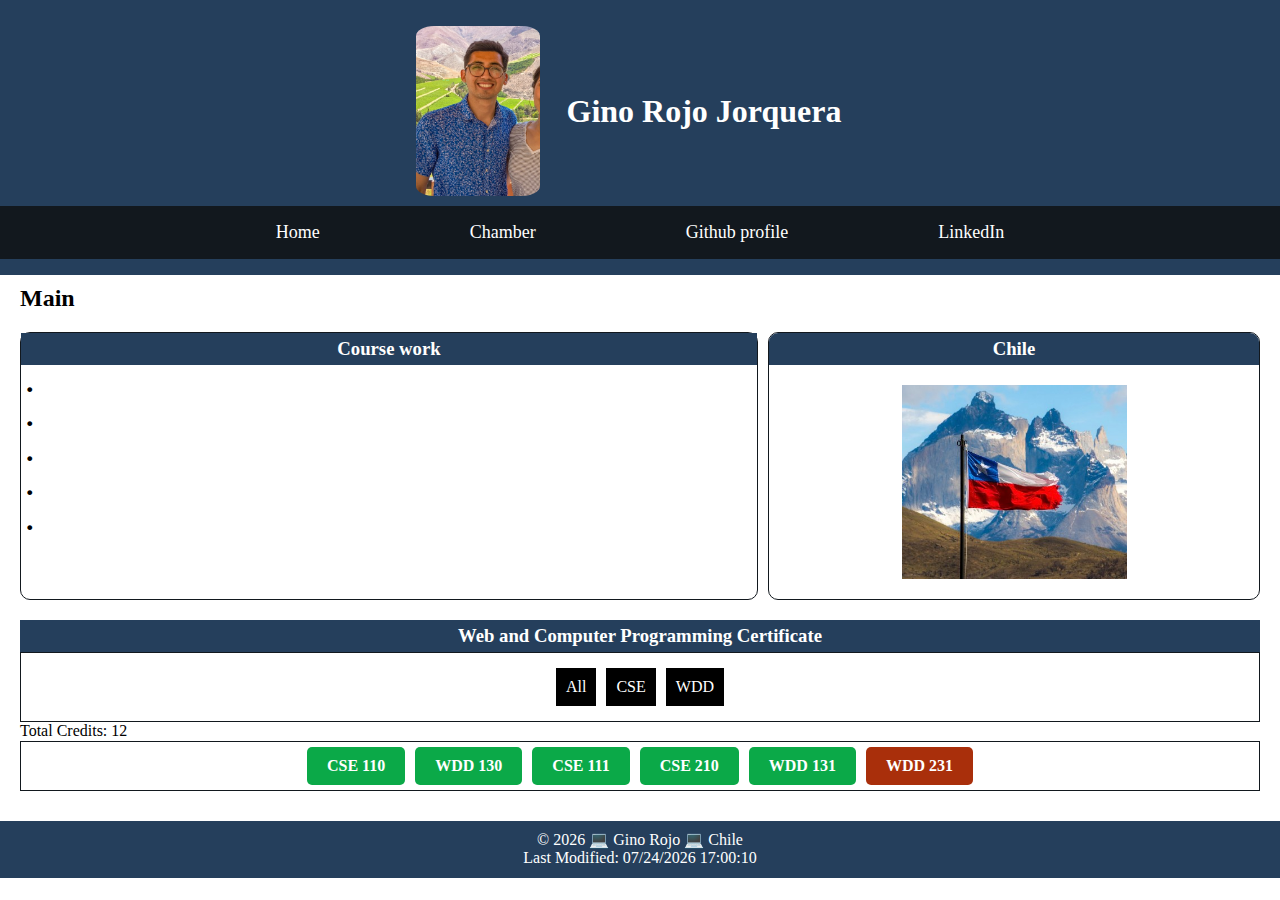
<file: index.html>
<!DOCTYPE html>
<html lang="en">
<head>
    <meta charset="UTF-8">
    <meta name="viewport" content="width=device-width, initial-scale=1.0">
    <meta name="description" content="W01 Assignment: Course Home Page">
    <meta name="author" content="Gino Rojo">
    <title>W01 Assignment: Course Home Page</title>
    <link href="https://fonts.googleapis.com/css2?family=Lato:wght@400;700&display=swap" rel="stylesheet">
    <link rel="preconnect" href="https://fonts.gstatic.com/" crossorigin="">
    <link rel="stylesheet" href="styles/coursehp.css">
    <link rel="stylesheet" href="styles/small-coursehp.css">
    <link rel="stylesheet" href="styles/normalize.css">
    <link rel="icon" href="images/favicon.ico">
    <meta property="og:title" content="W01 Assignment: Course Home Page" />
    <meta property="og:type" content="website" />
    <meta property="og:url" content="https://ginorojo.github.io/wdd231/" />
    <meta property="og:image" content="https://www.playasdechile.com/wp-content/uploads/2024/01/playa-el-faro-1024x607.jpg" />
</head>
<body>
    <header>
        <div class="title">
            <img src="images/profile.jpg" alt="profile">
            <h1>Gino Rojo Jorquera</h1>
        </div>        
        <nav>
            <ul class="nav-links" id="nav-links">
                <li><a href="#">Home</a></li>
                
                <li><a href="#">Chamber</a></li>
                <li><a href="#">Github profile</a></li>
                <li><a href="#">LinkedIn</a></li>
            </ul>

            <div class="hamburguer" id="hamburguer">
                <span class="bar"></span>
                <span class="bar"></span>
                <span class="bar"></span>
            </div>
        </nav>
    </header>

    <div class="main-title">
        <h2> Main </h2>
    </div>
    <main class="container">

        <div class="left-container">
            <div class="title-bar">
                <h3>Course work</h3>
            </div>
            <div>
                <p>.</p>
                <p>.</p>
                <p>.</p>
                <p>.</p>
                <p>.</p>
            </div>
        </div>

        <div class="right-container">
            <div class="title-bar">
                <h3>Chile</h3>
            </div>
            <div class="chile">
            <img src="images/chile.jpg" alt="chile">
            </div>
        </div>

    </main>

    <section class="certificate">
        <div class="title-bar">
        <h3>Web and Computer Programming Certificate</h3>
        </div>
        <div class="filters">
            <button>All</button>
            <button>CSE</button>
            <button>WDD</button>

        
        </div>
        <div class="credits">
            <p></p>
        </div>
        <div class="courses"></div>

        <dialog id="course-dialog" class="hidden">
            <div>
                <h2 id="dialog-course-name">Course Name</h2>
                <h3 id="dialog-course-title">Course Title</h3>
                <p id="dialog-course-credits">Credits: </p>
                <p id="dialog-course-certificate">Certificate: </p>
                <p id="dialog-course-description">Description: </p>
                <p id="dialog-course-technologies">Technologies: </p>
                <button class="close-dialog">Close</button>
            </div>
        </dialog>

    </section>

    <script src="scripts/coursehp.js"></script>
    <footer>
        <p class="main">© <span id="currentyear"></span> 💻 Gino Rojo 💻 Chile</p>
        <p id="lastModified"></p>
    </footer>
</body>
</html>
</file>
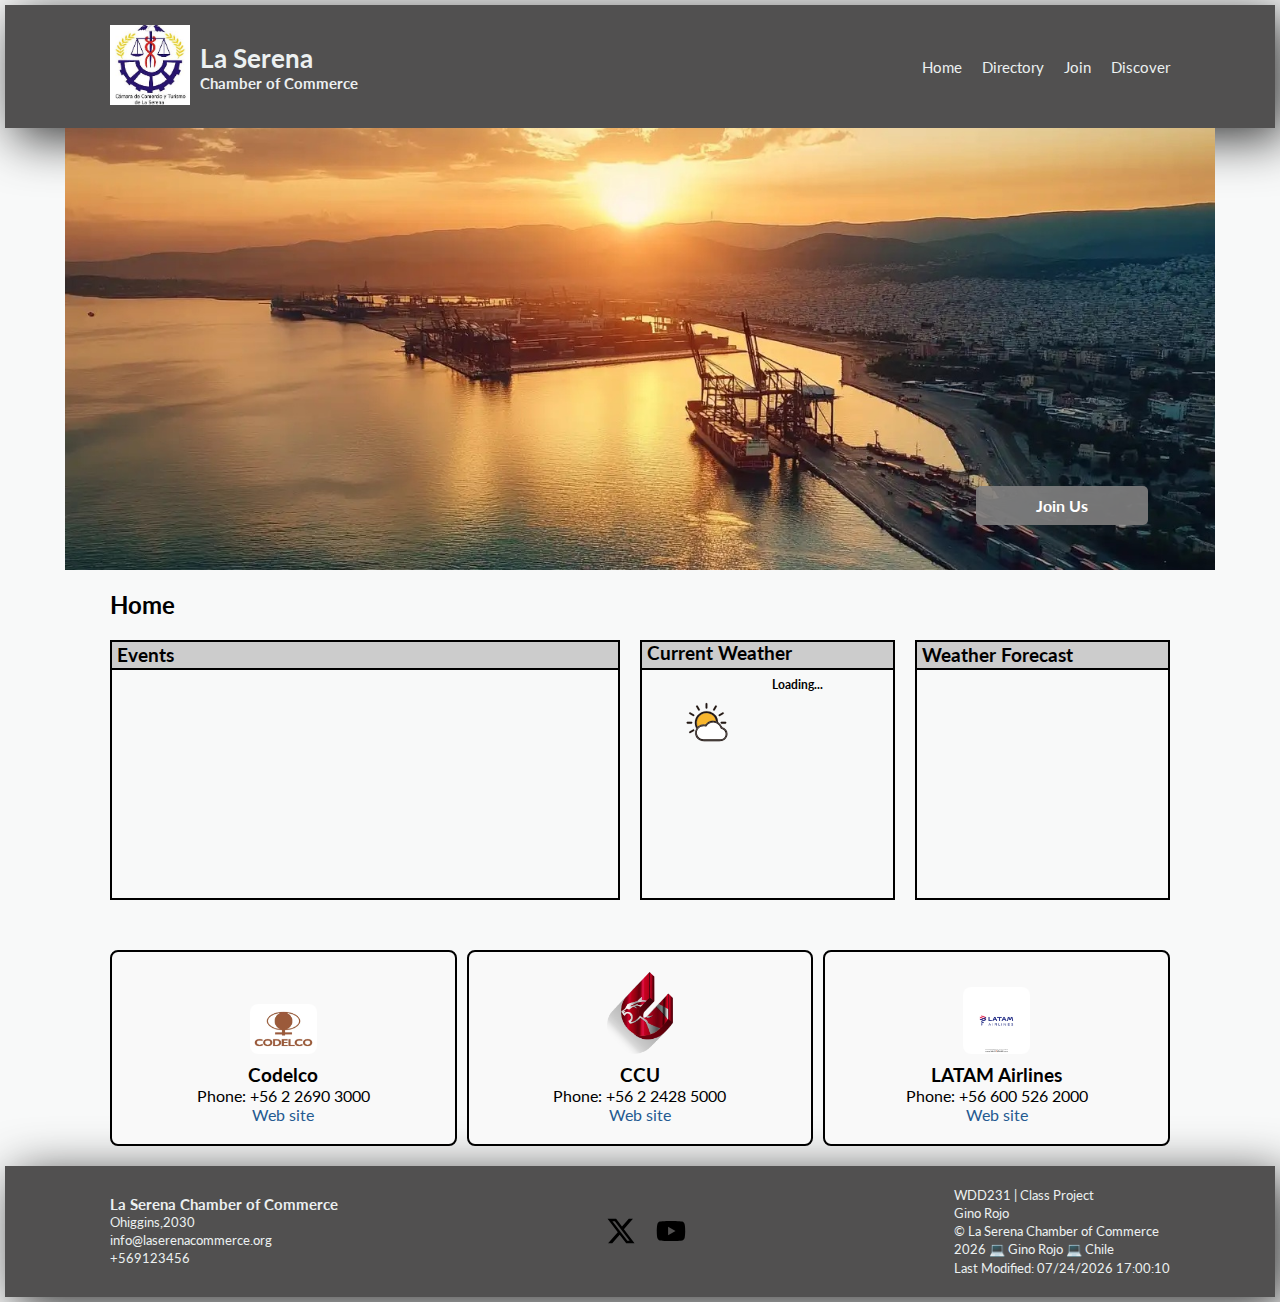
<file: chamber/index.html>
<!DOCTYPE html>
<html lang="en">
<head>
    <meta charset="UTF-8">
    <meta name="viewport" content="width=device-width, initial-scale=1.0">
    <title>La Serena Chamber of Commerce</title>
    <meta name="description" content="La Serena Chamber of Commerce">
    <meta name="author" content="Gino Rojo">
    <meta property="og:title" content="La Serena Chamber of Commerce">
    <meta property="og:type" content="website">
    <meta property="og:url" content="https://ginorojo.github.io/wdd231/chamber/directory.html">
    <meta property="og:image" content="https://www.playasdechile.com/wp-content/uploads/2024/01/playa-el-faro-1024x607.jpg">
    <link rel="icon" href="images/images.jpg">
    <link rel="stylesheet" href="styles/directory.css">
    <link rel="stylesheet" href="./styles/small.css">
    <link href="https://fonts.googleapis.com/css2?family=Lato:wght@400;700&display=swap" rel="stylesheet">
</head>
<body>
    <header class="header">
        <div class="logo">
            <img src="images/images.jpg" alt="Logo">
        </div>
        <div class="title">
            <h1>La Serena</h1>
            <h3>Chamber of Commerce</h3>
        </div>
        <nav>
            <ul class="nav-links" id="nav-links">
            <li><a href="https://ginorojo.github.io/wdd231/chamber/">Home</a></li>
            <li><a href="https://ginorojo.github.io/wdd231/chamber/directory.html">Directory</a></li>
            <li><a href="https://ginorojo.github.io/wdd231/chamber/join.html">Join</a></li>
            <li><a href="https://ginorojo.github.io/wdd231/chamber/discover.html">Discover</a></li>
            </ul>
            <div class="hamburguer" id="hamburguer">
                <span class="bar"></span>
                <span class="bar"></span>
                <span class="bar"></span>
            </div>
        </nav>
    </header>
    <div class="hero" role="img" aria-label="Image of La Serena Chamber of Commerce">
        <img src="images/atardecer.jpg" alt="background ofice">
        <div class="call-to-action">
            <a href="https://ginorojo.github.io/wdd231/chamber/join.html" class="btn">Join Us</a>
        </div>
    </div>
    

    <section class="container">
        <h2 class="title-home">Home</h2>
        <div class="target1">
            <h3>Events</h3>
        </div>

        <div class="target2">
            <h3>Current Weather</h3>  
            <img id="weather-icon" src="images/icon.svg" alt="Weather icon">
            <p id="current-temp">Loading...</p>
            <p id="currentTemp"></p>
            <p id="maxTemp"></p>
            <p id="minTemp"></p>
            <p id="humidity"></p>
            <p id="sunrise"></p>
            <p id="sunset"></p>
            <p id="weather-desc"></p>
        </div>
        <div class="target3">
            <h3>Weather Forecast</h3>
            <div id="forecast-container"></div>

        </div>

    </section>

    <div class="business">
        <div class="level3-container"></div>

    </div>

    <script src="scripts/index.js"></script>
    <footer class="footer-container">
        <div class="direction">
            <h3>La Serena Chamber of Commerce</h3>
            <p> Ohiggins,2030</p>
            <p>info@laserenacommerce.org</p>
            <p>+569123456</p>
        </div>
        <div class="social-media">
            <img src="images/x-twitter-brands.svg" alt="twiter-icon">
            <img src="images/youtube-brands.svg" alt="gmail-icon">
            
        </div>
        
        <div class="name-proyect">
            <p> WDD231 | Class Project </p>
            <p> Gino Rojo</p>
            <p> © La Serena Chamber of Commerce</p>
            <p class="main"><span id="currentyear"></span> 💻 Gino Rojo 💻 Chile</p>
            <p id="lastModified"></p>
        </div>
    </footer>
</body>
</html>
</file>
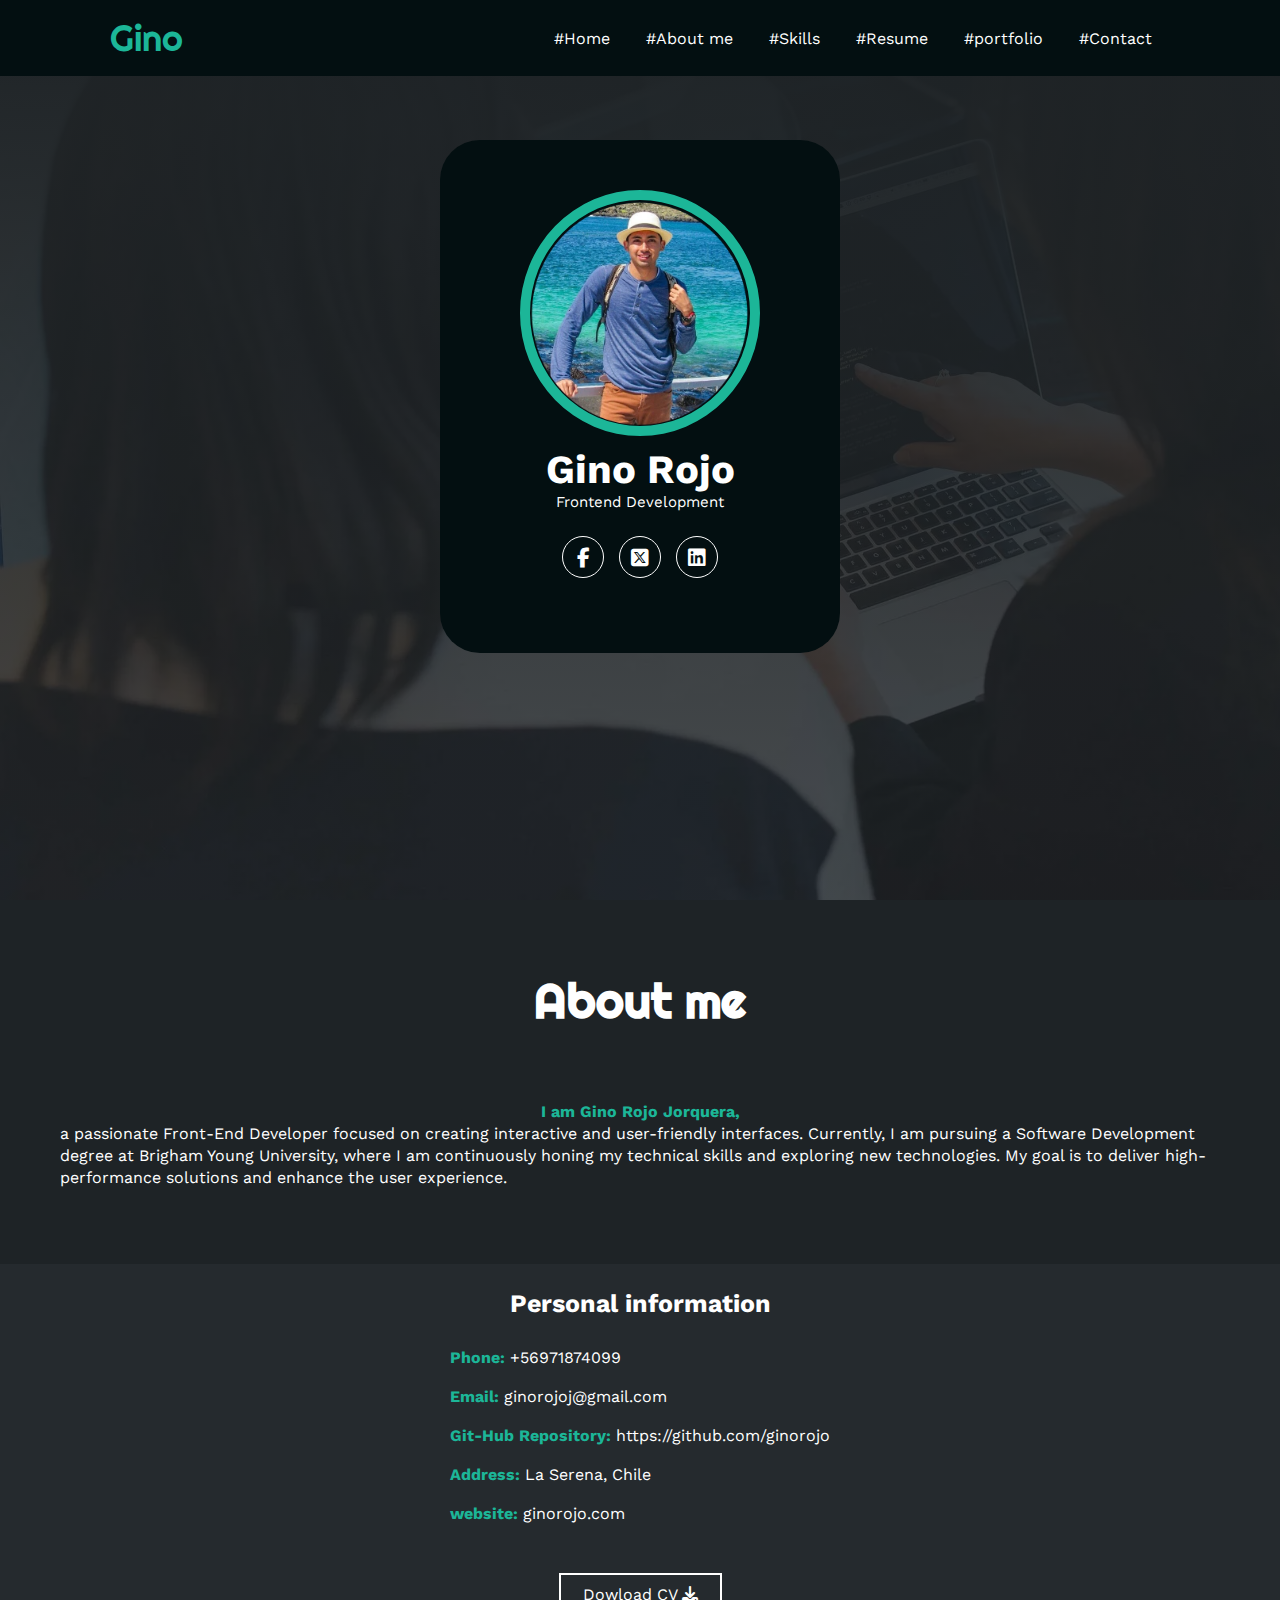
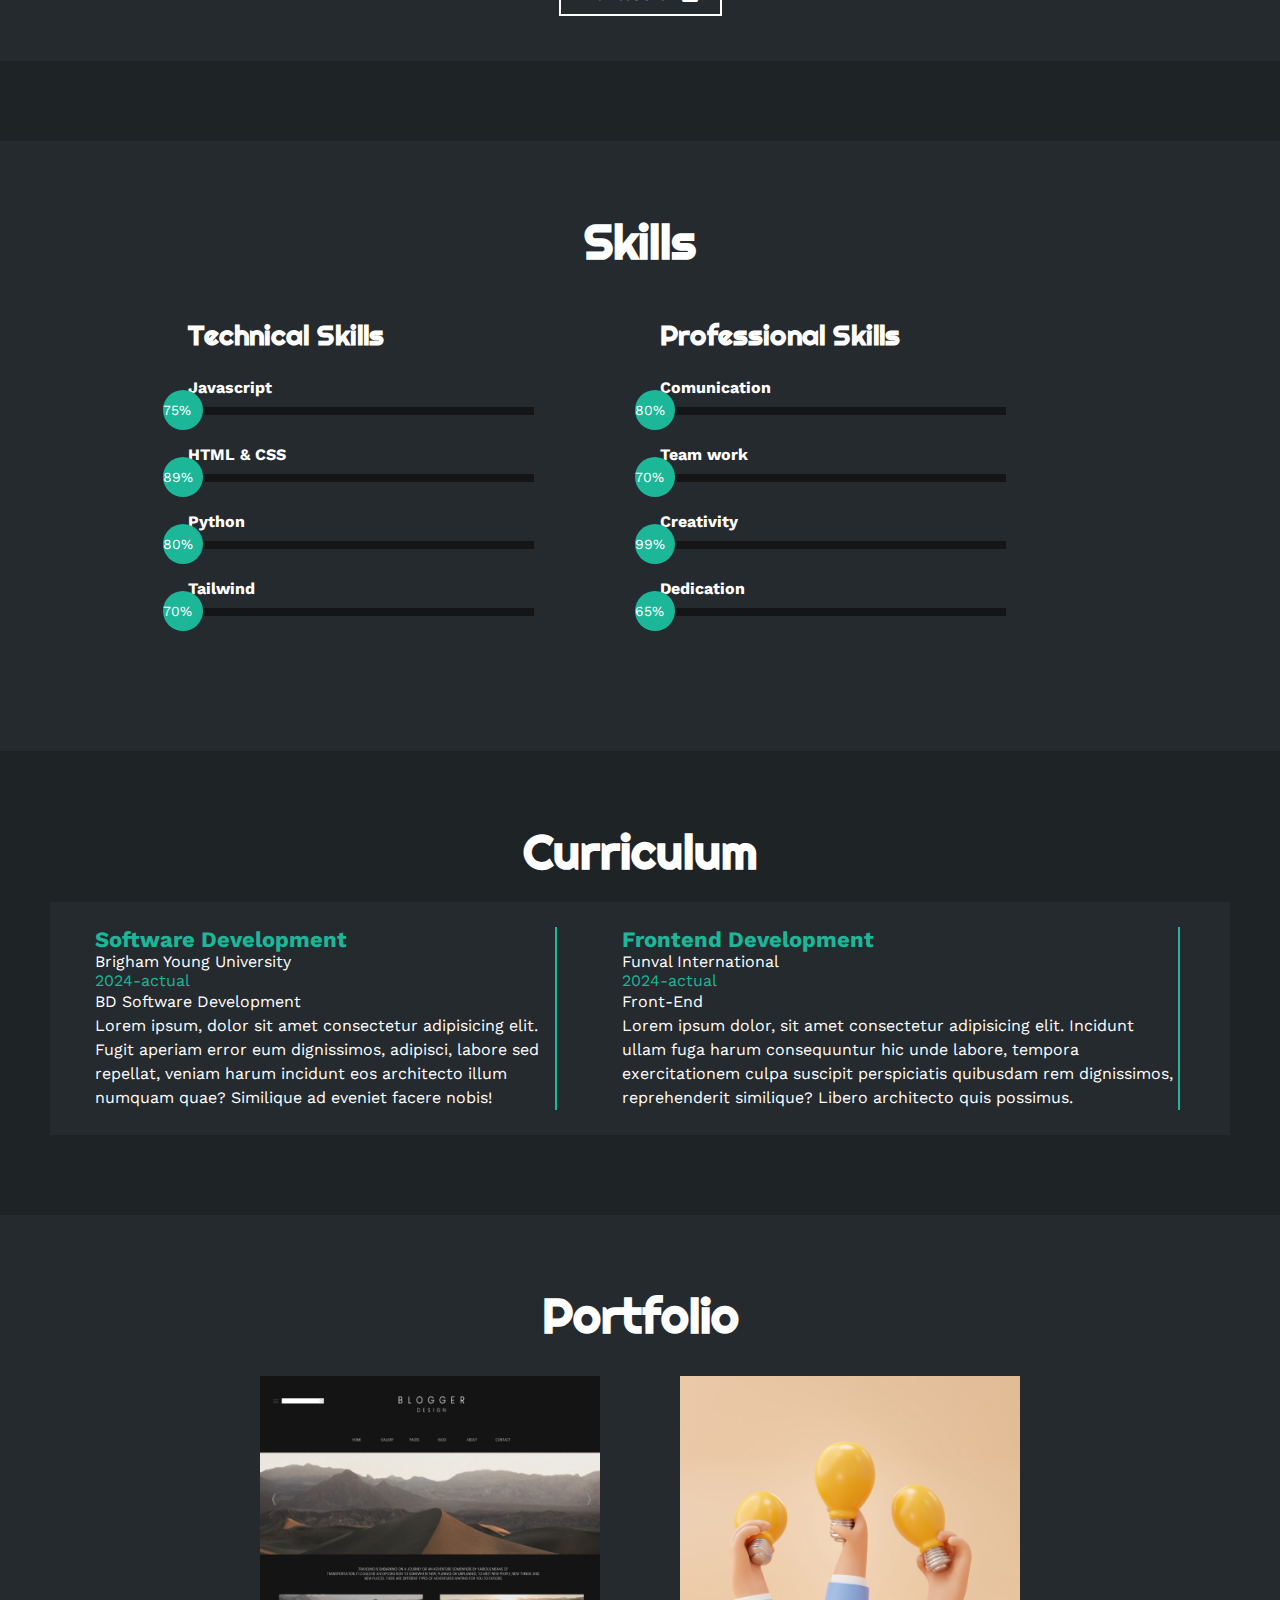
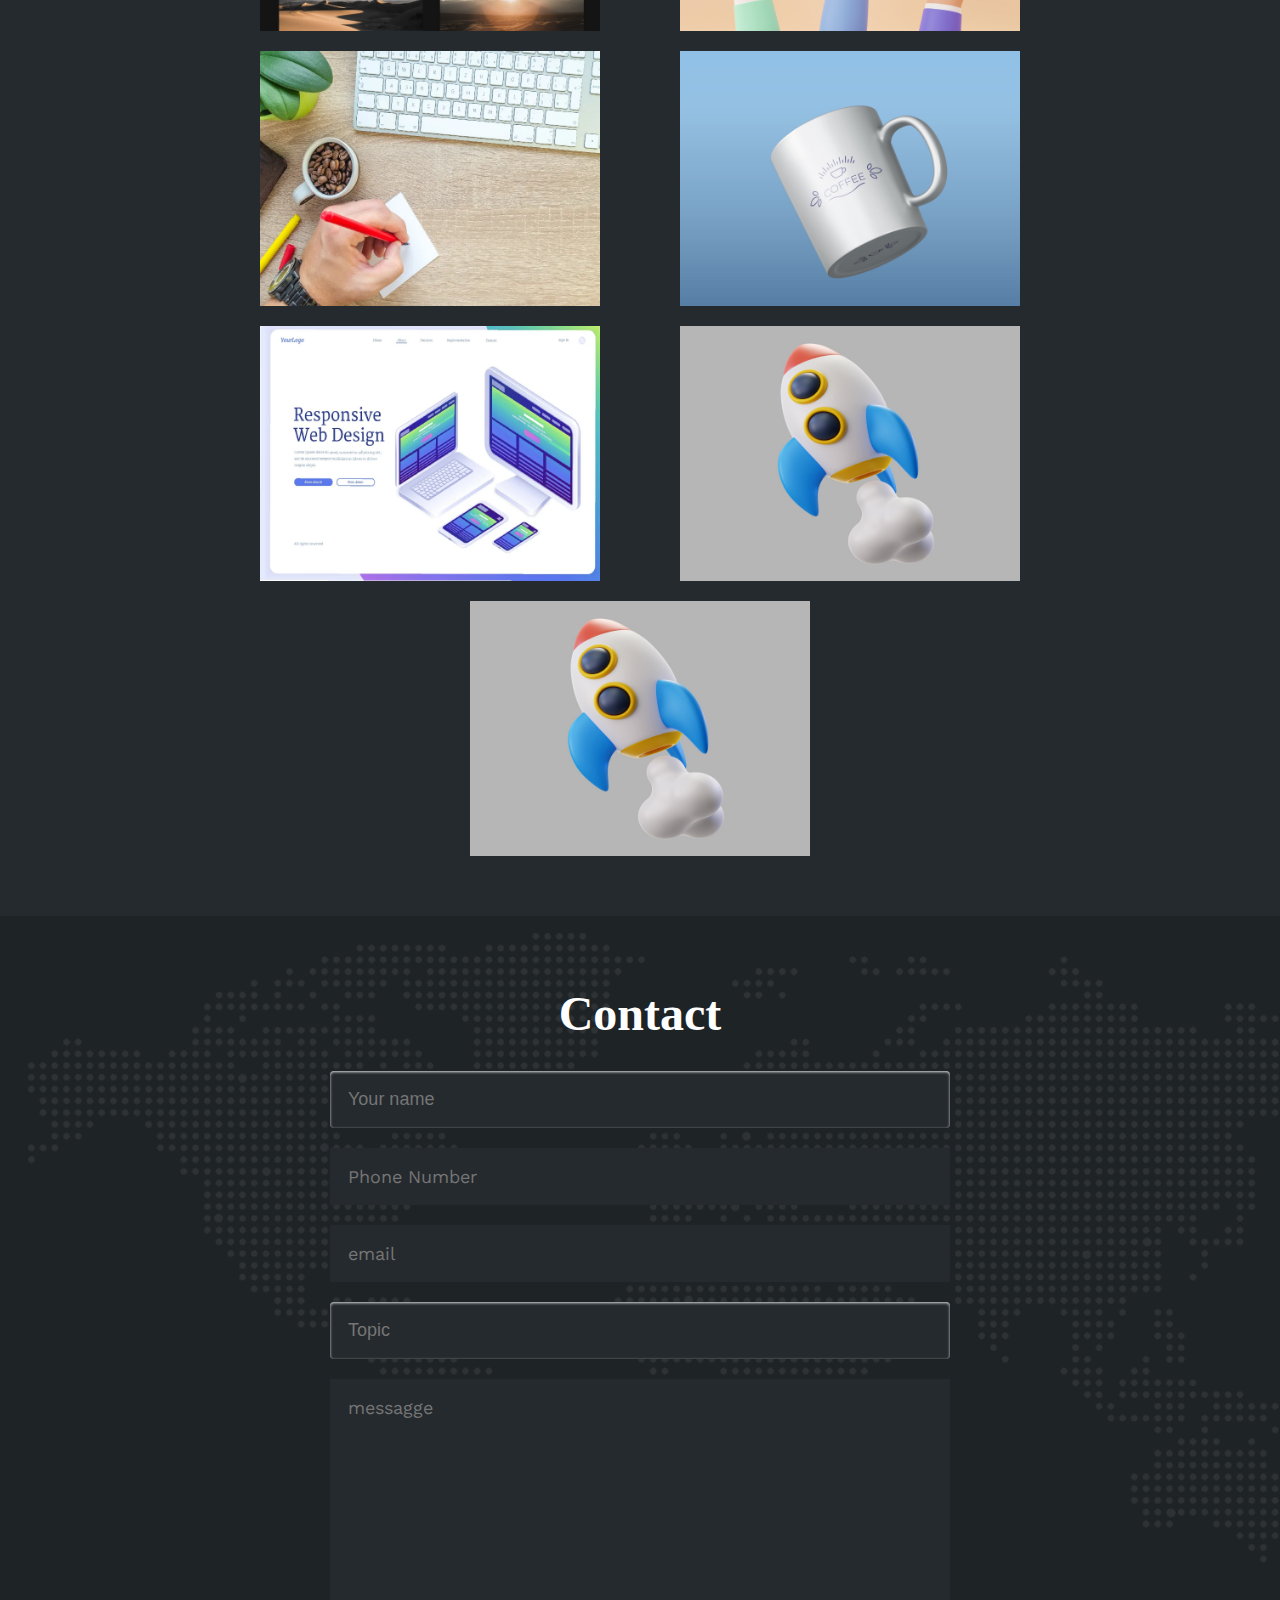
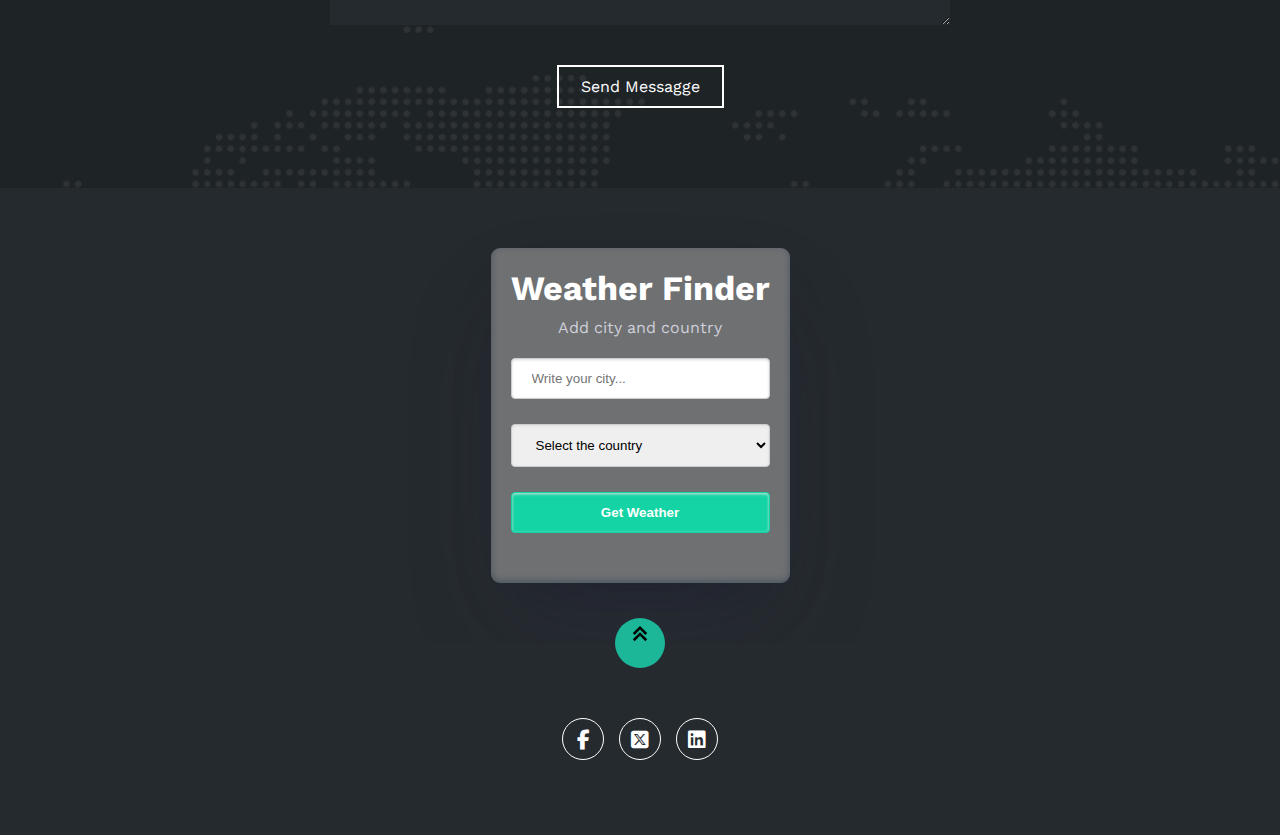
<file: proyect/index.html>
<!DOCTYPE html>
<html lang="en">
  <head>
    <meta charset="UTF-8" >
    <meta name="viewport" content="width=device-width, initial-scale=1.0">
    <title>Gino Rojo's Portfolio.</title>
    <meta name="description" content="Gino Rojo's Portfolio">
    <meta name="author" content="Gino Rojo">
    <link rel="stylesheet" href="./styles/style.css" >
    <meta property="og:title" content="Gino Rojo portfolio website">
        <meta property="og:type" content="website">
        <meta property="og:url" content="https://ginorojo.github.io/wdd231/chamber/directory.html">
        <meta property="og:image" content="./images/Captura.webp">
    <link
      rel="stylesheet"
      href="https://cdnjs.cloudflare.com/ajax/libs/font-awesome/6.7.2/css/all.min.css"
      integrity="sha512-Evv84Mr4kqVGRNSgIGL/F/aIDqQb7xQ2vcrdIwxfjThSH8CSR7PBEakCr51Ck+w+/U6swU2Im1vVX0SVk9ABhg=="
      crossorigin="anonymous"
      referrerpolicy="no-referrer"
    >
    <link rel="preconnect" href="https://fonts.googleapis.com" >
    <link rel="preconnect" href="https://fonts.gstatic.com" crossorigin >
    <link
      href="https://fonts.googleapis.com/css2?family=Righteous&family=Work+Sans:ital,wght@0,100..900;1,100..900&display=swap"
      rel="stylesheet"
    >
    <link rel="icon" href="./images/favicon.ico" type="image/x-icon">

    
  </head>

  <body>
    <div class="container-header">
      <header>
        <div class="logo">
          <a href="#">Gino</a>
        </div>
        <nav id="nav">
          <ul>
            <li><a href="#home" onclick="select()" >#Home</a></li>
            <li><a href="#aboutme " onclick="select()" >#About me</a></li>
            <li><a href="#skills" onclick="select()">#Skills</a></li>
            <li><a href="#resume" onclick="select()">#Resume</a></li>
            <li><a href="#portfolio" onclick="select()">#portfolio</a></li>
            <li><a href="#contact" onclick="select()">#Contact</a></li>
          </ul>
        </nav>
        <div class="nav-responsive" onclick="showHideMenu()">
          <i class="fa-solid fa-bars"></i>
        </div>
      </header>
    </div>

    <section id="home" class="home">
      <div class="content-banner">
        <div class="container-img">
          <img src="./images/redonda.webp" alt="perfil" >
        </div>
        <h1>Gino Rojo</h1>
        <h2>Frontend Development</h2>
        <div class="redes">
          <a href="#"><i class="fa-brands fa-facebook-f"></i></a>
          <a href="#"><i class="fa-brands fa-square-x-twitter"></i></a>
          <a href="#"><i class="fa-brands fa-linkedin"></i></a>
        </div>
      </div>   
    </section>
    <section class="about-me" id="aboutme">
      <div class="content-section">
        <h2>About me</h2>
        <p>
          <span>I am Gino Rojo Jorquera,</span> a passionate Front-End Developer focused on
          creating interactive and user-friendly interfaces. Currently, I am
          pursuing a Software Development degree at Brigham Young University,
          where I am continuously honing my technical skills and exploring new
          technologies. My goal is to deliver high-performance solutions and
          enhance the user experience.</p>
      </div>
      <div class="row">
        <div class="col">
            <H3>Personal information</H3>
            <ul>
                <li>
                    <strong>Phone:</strong>
                    +56971874099
                </li>
                <li>
                    <strong>Email:</strong>
                    ginorojoj@gmail.com
                </li>
                <li>
                    <strong>Git-Hub Repository:</strong>
                    <a href="https://github.com/ginorojo" target="_blank">https://github.com/ginorojo</a>
                </li>
                <li>
                    <strong>Address:</strong>
                    La Serena, Chile
                </li>
                <li>
                    <strong>website:</strong>
                    <a href="ginorojo.com" target="_blank">ginorojo.com</a>

                </li>
                
            </ul>
        </div>

            <button>Dowload CV
                <i class="fa-solid fa-download"></i>
                <span class="overlay"></span>
            </button>

        </div>
    </section>
    <section class="skills" id="skills">
      <div class="contenido-seccion">
          <h2>Skills</h2>
          <div class="row">
              <!-- Technical Skill -->
              <div class="col">
                  <h3>Technical Skills</h3>
                  <div class="skill">
                      <span>Javascript</span>
                      <div class="bar-skill">
                          <div class="progres">
                              <span>75%</span>
                          </div>
                      </div>
                  </div>
                  <div class="skill">
                      <span>HTML & CSS</span>
                      <div class="bar-skill">
                          <div class="progres">
                              <span>89%</span>
                          </div>
                      </div>
                  </div>
                  <div class="skill">
                      <span>Python</span>
                      <div class="bar-skill">
                          <div class="progres">
                              <span>80%</span>
                          </div>
                      </div>
                  </div>
                  <div class="skill">
                      <span>Tailwind</span>
                      <div class="bar-skill">
                          <div class="progres">
                              <span>70%</span>
                          </div>
                      </div>
                  </div>
              </div>
              <!-- Professional Skills -->
              <div class="col">
                  <h3>Professional Skills</h3>
                  <div class="skill">
                      <span>Comunication</span>
                      <div class="bar-skill">
                          <div class="progres">
                              <span>80%</span>
                          </div>
                      </div>
                  </div>
                  <div class="skill">
                      <span>Team work</span>
                      <div class="bar-skill">
                          <div class="progres">
                              <span>70%</span>
                          </div>
                      </div>
                  </div>
                  <div class="skill">
                      <span>Creativity</span>
                      <div class="bar-skill">
                          <div class="progres">
                              <span>99%</span>
                          </div>
                      </div>
                  </div>
                  <div class="skill">
                      <span>Dedication</span>
                      <div class="bar-skill">
                          <div class="progres">
                              <span>65%</span>
                          </div>
                      </div>
                  </div>
              </div>
          </div>
      </div>
    </section> 
   <section class="resume" id="resume">
    <div class="content-section">
      <h2>Curriculum</h2>
    </div>
    <div class="row">
      <div class="col left">
        <div class="item izq">
          <h4>Software Development</h4>
          <span class="casa">Brigham Young University</span>
          <span class="date">2024-actual</span>
          <p>BD Software Development</p>
          <P>Lorem ipsum, dolor sit amet consectetur adipisicing elit. Fugit aperiam error eum dignissimos, adipisci, labore sed repellat, veniam harum incidunt eos architecto illum numquam quae? Similique ad eveniet facere nobis!</P>
          <div class="conectori">
            <div class="circuloi"></div>
          </div>

        </div>

      </div>
      <div class="item izq">
        <h4>Frontend Development</h4>
        <span class="casa">Funval International</span>
        <span class="date">2024-actual</span>
        <p>Front-End</p>
        <P>Lorem ipsum dolor, sit amet consectetur adipisicing elit. Incidunt ullam fuga harum consequuntur hic unde labore, tempora exercitationem culpa suscipit perspiciatis quibusdam rem dignissimos, reprehenderit similique? Libero architecto quis possimus.</P>
        <div class="conectori">
          <div class="circuloi"></div>
        </div>

      </div>
      

    </div>
    </section>

    <section class="portfolio" id="portfolio">
      <div class="content-section">
        <h2>Portfolio</h2>
        <div class="galeria">
          <div class="proyecto">
            <a href="">
              <img src="./images/p1.jpg" alt="">
            </a>
            <div class="overlay">
              <h3>Creative Designe</h3>
              <p>Picture</p>
            </div>
          </div>
          <div class="proyecto">
           <a href="">
            <img src="./images/p2.webp" alt="">
           </a>
            <div class="overlay">
              <h3>Creative Designe</h3>
              <p>Picture</p>
            </div>


          </div>
          <div class="proyecto">
            <a href="">
              <img src="./images/p3.webp" alt="">
            </a>
            <div class="overlay">
              <h3>Creative Designe</h3>
              <p>Picture</p>
            </div>


          </div>
          <div class="proyecto">
           <a href="">
            <img src="./images/p4.webp" alt="">
           </a>
            <div class="overlay">
              <h3>Creative Designe</h3>
              <p>Picture</p>
            </div>


          </div>
          <div class="proyecto">
            <a href="">
              <img src="./images/p5.webp" alt="">
            </a>
            <div class="overlay">
              <h3>Creative Designe</h3>
              <p>Picture</p>
            </div>


          </div>
          <div class="proyecto">
           <a href="">
            <img src="./images/p6.webp" alt="">
           </a>
            <div class="overlay">
              <h3>Creative Designe</h3>
              <p>Picture</p>
            </div>


          </div>
          <div class="proyecto">
            <a href="">
              <img src="./images/p6.webp" alt="">
            </a>
            <div class="overlay">
              <h3>Creative Designe</h3>
              <p>Picture</p>
            </div>
          </div>
        </div>        
      </div>
    </section>
    <section class="contact" id="contact">
      <div class="content-section">
        <h2>Contact</h2>
      </div>
          <div class="col1">
            <form method="get" action="thankyou.html" class="form" target="_blank">
              <input type="text" placeholder="Your name" name="name">
              <input type="tel" placeholder="Phone Number" name="phone">
              <input type="email" placeholder="email" name="email">
              <input type="text" placeholder="Topic" name="topic">
              <textarea name="messagge" id="messagge" cols="30" rows="10" placeholder="messagge"></textarea>
              <button>
                Send Messagge <i class="./images/contact_bg.png"></i>
                <span class="overlay"></span>
              </button>
            </form>
            
          </div>
    </section>
    <section class="weather-section">
      <div class="weather-content">
        <h1>Weather Finder</h1>
        <div class="result">
            <p>Add city and country</p>
            
        </div>
        <form action="#" method="POST" class="get-weather">
            <input type="text" name="city" id="city" placeholder="Write your city...">
            <select name="#" id="country">
                <option disabled selected value="">Select the country</option>
                <option value="AR">Argentina</option>
                <option value="US">United States</option>
                <option value="CL">Chile</option>
                <option value="CO">Colombia</option>
                <option value="CR">Costa Rica</option>
                <option value="ES">España</option>
                <option value="US">Estados Unidos</option>
                <option value="MX">México</option>
                <option value="PE">Perú</option>
            </select>
            <input type="submit" name="#"  value="Get Weather">
        </form>
      </div>
    </section>
    <footer>
      <a href="#home" class="up">
        <img src="./images/chevrons-up-regular-24.png" alt="">

      </a>
      <div class="redes">
        <a href="#"><i class="fa-brands fa-facebook-f"></i></a>
        <a href="#"><i class="fa-brands fa-square-x-twitter"></i></a>
        <a href="#"><i class="fa-brands fa-linkedin"></i></a>
      </div>

      <script src="./script.js" defer></script>
    </footer>


  </body>
</html>
</file>
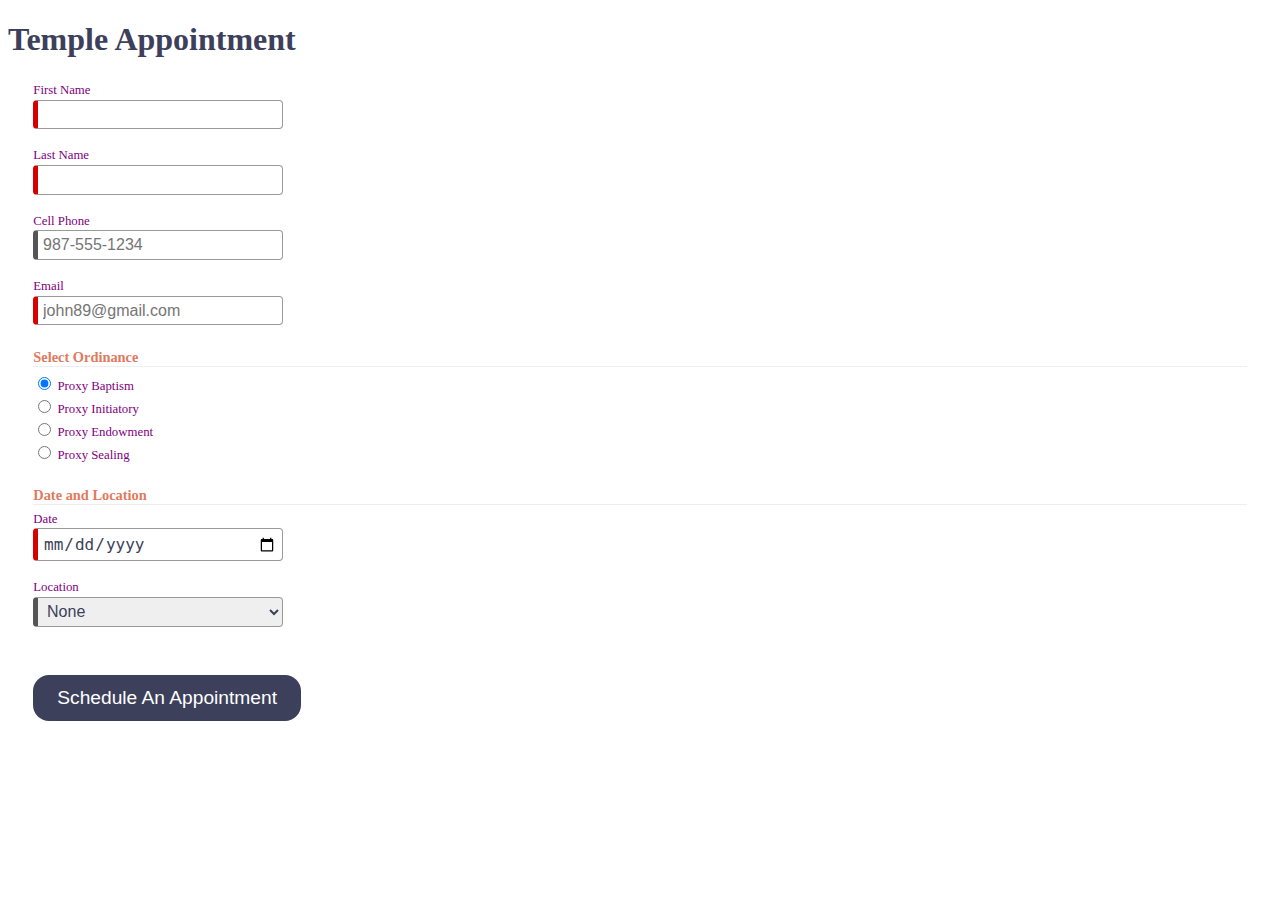
<file: startHere/index.html>
<!DOCTYPE html>
<html lang="en">

<head>
  <meta charset="UTF-8">
  <meta name="viewport" content="width=device-width, initial-scale=1.0">
  <meta name="description" content="Web Lab Start File">
  <meta name="author" content="Paul Cheney">

  <link rel="stylesheet" href="styles/small.css">
  <link rel="stylesheet" href="styles/large.css">

  <title>Web Lab Start File</title>
</head>

<body>

  <main>
    <h1>Temple Appointment</h1>

    <form method="GET" action="thanks.html" class="designOne">
      <label>First Name <input type="text" name="first" required autocomplete="given-name" title="Your First Name"></label>
        <label>Last Name <input type="text" name="last" required autocomplete="family-name" title="Your Last Name"></label>
        <label>Cell Phone <input type="tel" name="phone"  autocomplete="tel" title="A Phone Number with dashes" placeholder="987-555-1234" ></label>
        <label>Email <input type="email" name="email" required placeholder="john89@gmail.com"  title="Your Email" autocomplete="email"></label>
  

        <h3>Select Ordinance</h3>
        <label><input type="radio" name="ordinance" value="Baptism" checked> Proxy Baptism</label>
        <label><input type="radio" name="ordinance" value="Initiatory"> Proxy Initiatory</label>
        <label><input type="radio" name="ordinance" value="Endowment"> Proxy Endowment</label>
        <label><input type="radio" name="ordinance" value="Sealing"> Proxy Sealing</label>

        
        <h3>Date and Location</h3>
        <label>Date <input type="date" name="date" required></label>

        <label>Location
          <select name="location" required>
            <option value="">None</option>
            <option value="Payson">Payson</option>
            <option value="Orem">Orem</option>
            <option value="Provo City Center">Provo City Center</option>
        </label>

        <input type="submit" value="Schedule An Appointment">
    </form>

    
  </main>

</body>
</html>
</file>
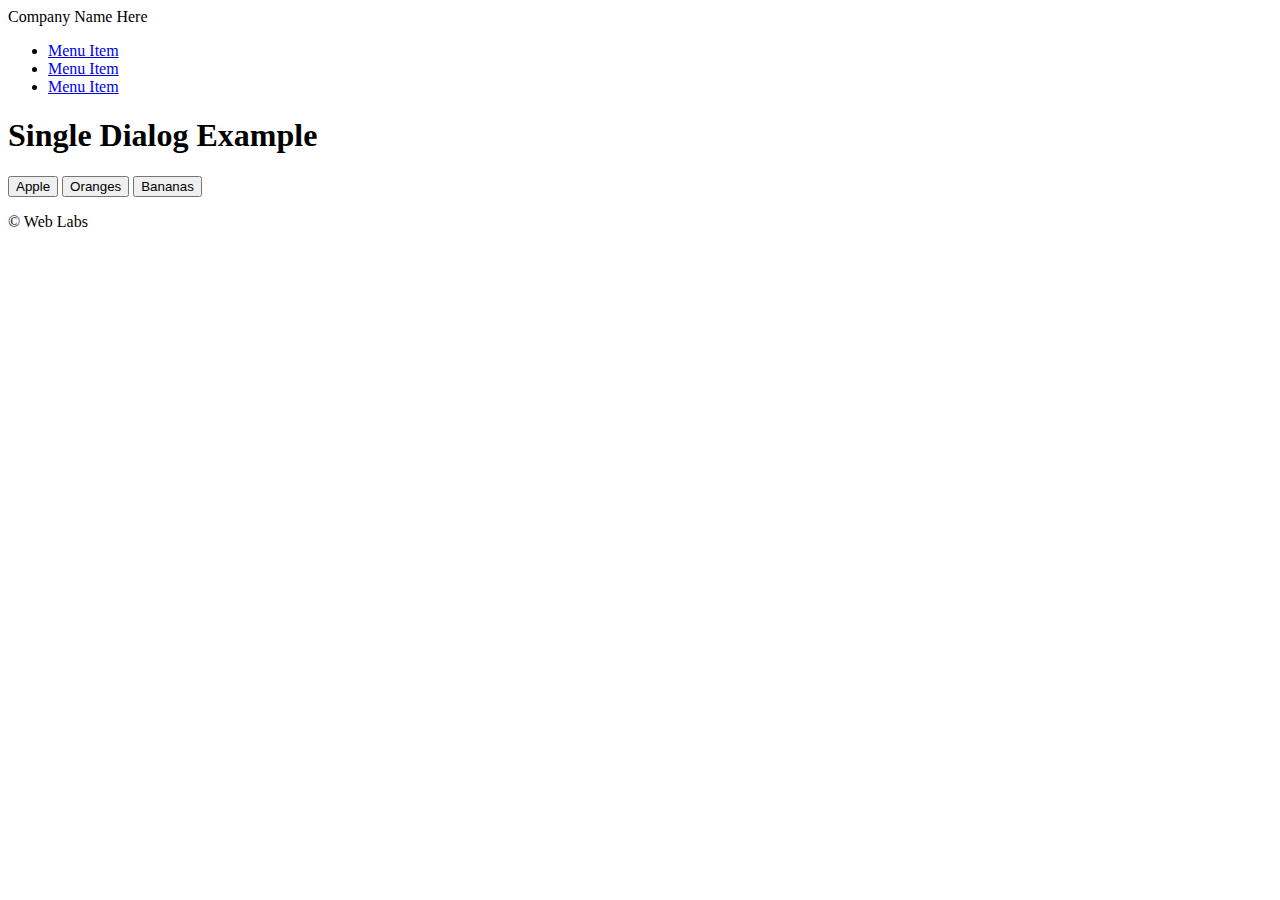
<file: startLab/index.html>
<!DOCTYPE html>
<html lang="en">

<head>
  <meta charset="UTF-8">
  <meta name="viewport" content="width=device-width, initial-scale=1.0">
  <meta name="description" content="Web Lab Start File">
  <meta name="author" content="Paul Cheney">

  <link rel="stylesheet" href="styles/small.css">
  <link rel="stylesheet" href="styles/large.css">

  <title>Web Lab Start File</title>
</head>

<body>
  <header>
    <span>Company Name Here</span>
  </header>

  <nav>
    <ul>
      <li><a href="#">Menu Item</a></li>
      <li><a href="#">Menu Item</a></li>
      <li><a href="#">Menu Item</a></li>
    </ul>
  </nav>

  <main>
    <h1>Single Dialog Example</h1>
    <button id="openButton1">Apple</button>
    <button id="openButton2">Oranges</button>
    <button id="openButton3">Bananas</button>
    <dialog id="dialogBox">
      <div></div>
      <button id="closeButton">Close</button>
    </dialog>
  </main>

  <footer>
    <p>&copy; Web Labs</p>
  </footer>

  <script src="js/scripts.js"></script>
</body>
</html>
</file>
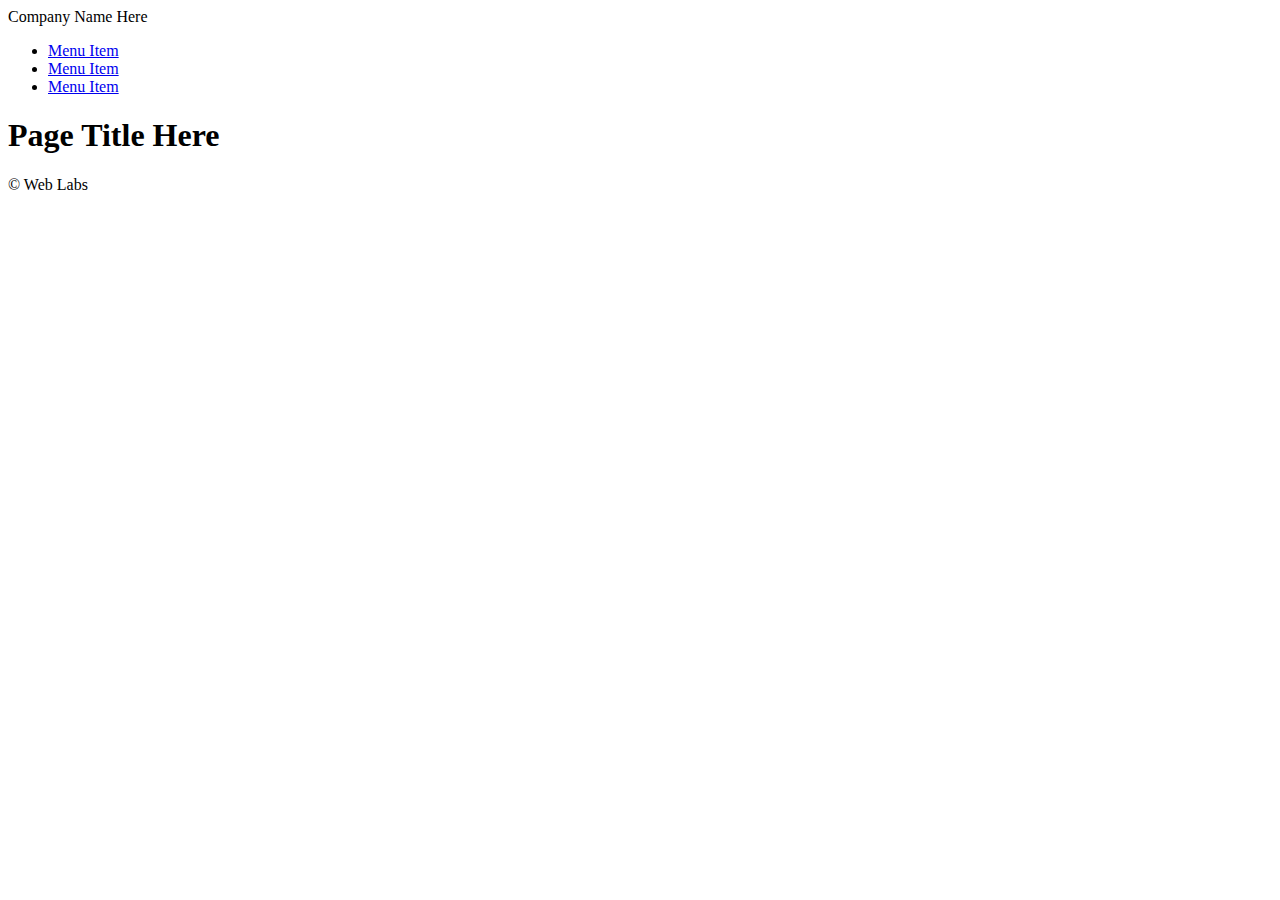
<file: startLabTemple/startLabTemple/index.html>
<!DOCTYPE html>
<html lang="en">

<head>
  <meta charset="UTF-8">
  <meta name="viewport" content="width=device-width, initial-scale=1.0">
  <meta name="description" content="Web Lab Start File">
  <meta name="author" content="Paul Cheney">

  <link rel="stylesheet" href="styles/small.css">
  <link rel="stylesheet" href="styles/large.css">

  <title>Web Lab Start File</title>
</head>

<body>
  <header>
    <span>Company Name Here</span>
  </header>

  <nav>
    <ul>
      <li><a href="#">Menu Item</a></li>
      <li><a href="#">Menu Item</a></li>
      <li><a href="#">Menu Item</a></li>
    </ul>
  </nav>

  <main>
    <h1>Page Title Here</h1>
	<div id="showHere"></div>
	
    <!-- One single dialog for all temples -->
    <dialog id="mydialog">
      <div>
        <h2>Sample Title</h2>
        <button>X</button>
      </div>
      <p></p>
    </dialog>


  </main>

  <footer>
    <p>&copy; Web Labs</p>
  </footer>

  <script src="js/scripts.js" type="module"></script>
</body>
</html>
</file>
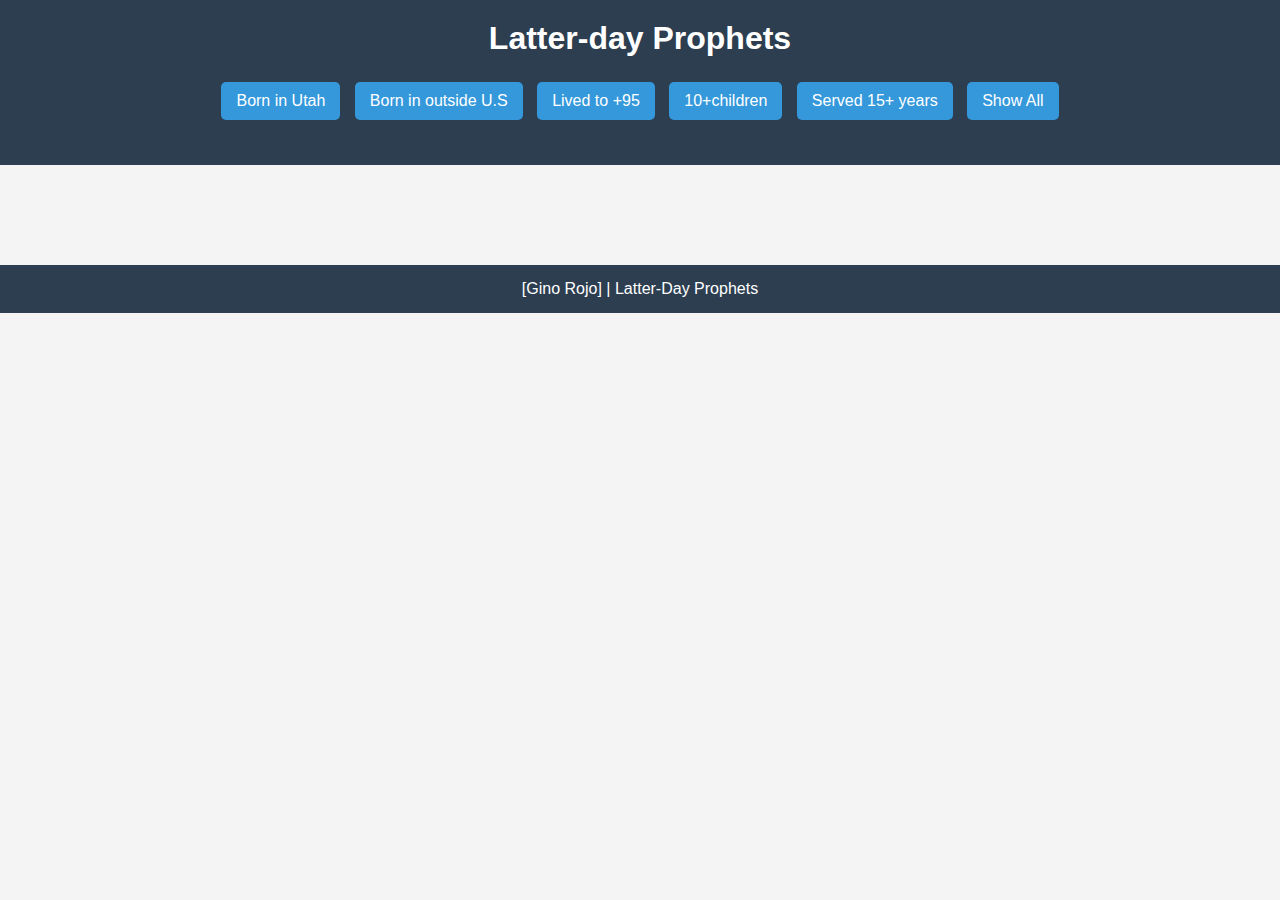
<file: prophets.html>
<!DOCTYPE html>
<html lang="en">
<head>
    <meta charset="UTF-8">
    <meta name="viewport" content="width=device-width, initial-scale=1.0">
    <link rel="stylesheet" href="styles/prophets.css">
    <script src="scripts/prophets.js" defer=""></script>
    <title>Document</title>
</head>
<body>
    <header>
        <h1>Latter-day Prophets</h1>
        <div id="filters">
        <button>Born in Utah</button>
        <button>Born in outside U.S</button>
        <button>Lived to +95</button>
        <button>10+children</button>
        <button>Served 15+ years</button>
        <button>Show All</button>
    </header>
    <main>
        <div id="cards"></div>
    </main>
    <footer>
        [Gino Rojo] | Latter-Day Prophets
    </footer>
</body>
</html>
</file>
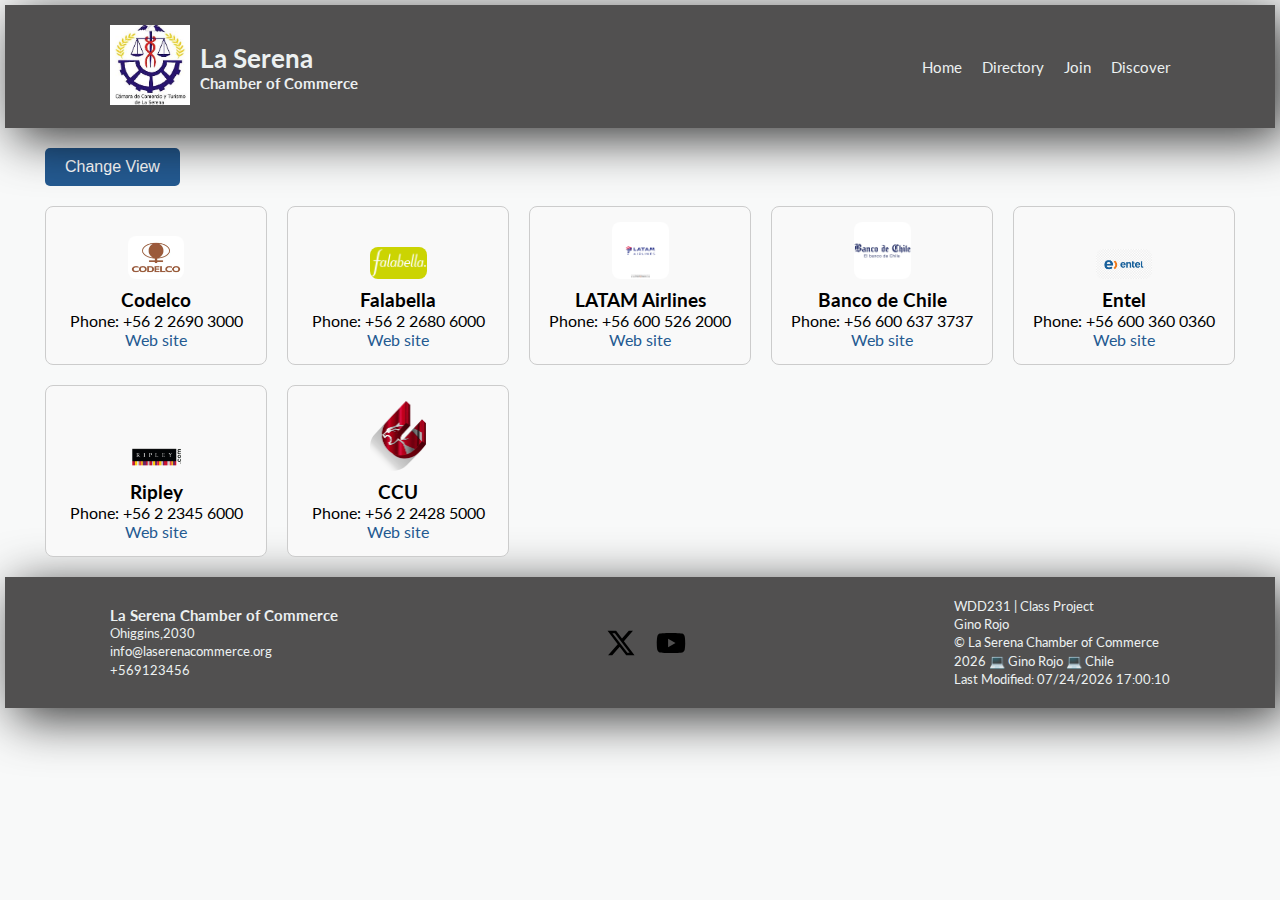
<file: chamber/directory.html>
<!DOCTYPE html>
<html lang="en">
    <head>
        <meta charset="UTF-8">
        <meta name="viewport" content="width=device-width, initial-scale=1.0">
        <title>La Serena Chamber of Commerce</title>
        <meta name="description" content="La Serena Chamber of Commerce">
        <meta name="author" content="Gino Rojo">
        <meta property="og:title" content="La Serena Chamber of Commerce">
        <meta property="og:type" content="website">
        <meta property="og:url" content="https://ginorojo.github.io/wdd231/chamber/directory.html">
        <meta property="og:image" content="https://www.playasdechile.com/wp-content/uploads/2024/01/playa-el-faro-1024x607.jpg">
        <link rel="icon" href="images/images.jpg">
        <link rel="stylesheet" href="styles/directory.css">
        <link rel="stylesheet" href="./styles/small.css">
        <link href="https://fonts.googleapis.com/css2?family=Lato:wght@400;700&display=swap" rel="stylesheet">
        
    </head>
<body>
    <header class="header">
        <div class="logo">
            <img src="images/images.jpg" alt="Logo">
        </div>
        <div class="title">
            <h1>La Serena</h1>
            <h3>Chamber of Commerce</h3>
        </div>
        <nav>
            <ul class="nav-links" id="nav-links">
            <li><a href="https://ginorojo.github.io/wdd231/chamber/">Home</a></li>
            <li><a href="https://ginorojo.github.io/wdd231/chamber/directory.html">Directory</a></li>
            <li><a href="https://ginorojo.github.io/wdd231/chamber/join.html">Join</a></li>
            <li><a href="https://ginorojo.github.io/wdd231/chamber/discover.html">Discover</a></li>
            </ul>
            <div class="hamburguer" id="hamburguer">
                <span class="bar"></span>
                <span class="bar"></span>
                <span class="bar"></span>
            </div>
        </nav>
    </header>

    <main class="main-content">

        <button class="toggle-view">Change View</button>

    
        <div class="members-container">
        </div>
    </main>

    <script src="scripts/directory.js"></script>
    <footer class="footer-container">
        <div class="direction">
            <h3>La Serena Chamber of Commerce</h3>
            <p> Ohiggins,2030</p>
            <p>info@laserenacommerce.org</p>
            <p>+569123456</p>
        </div>
        <div class="social-media">
            <img src="images/x-twitter-brands.svg" alt="twiter-icon">
            <img src="images/youtube-brands.svg" alt="gmail-icon">
            
        </div>
        
        <div class="name-proyect">
            <p> WDD231 | Class Project </p>
            <p> Gino Rojo</p>
            <p> © La Serena Chamber of Commerce</p>
            <p class="main"><span id="currentyear"></span> 💻 Gino Rojo 💻 Chile</p>
            <p id="lastModified"></p>
        </div>
    </footer>
</body>
</html>
</file>
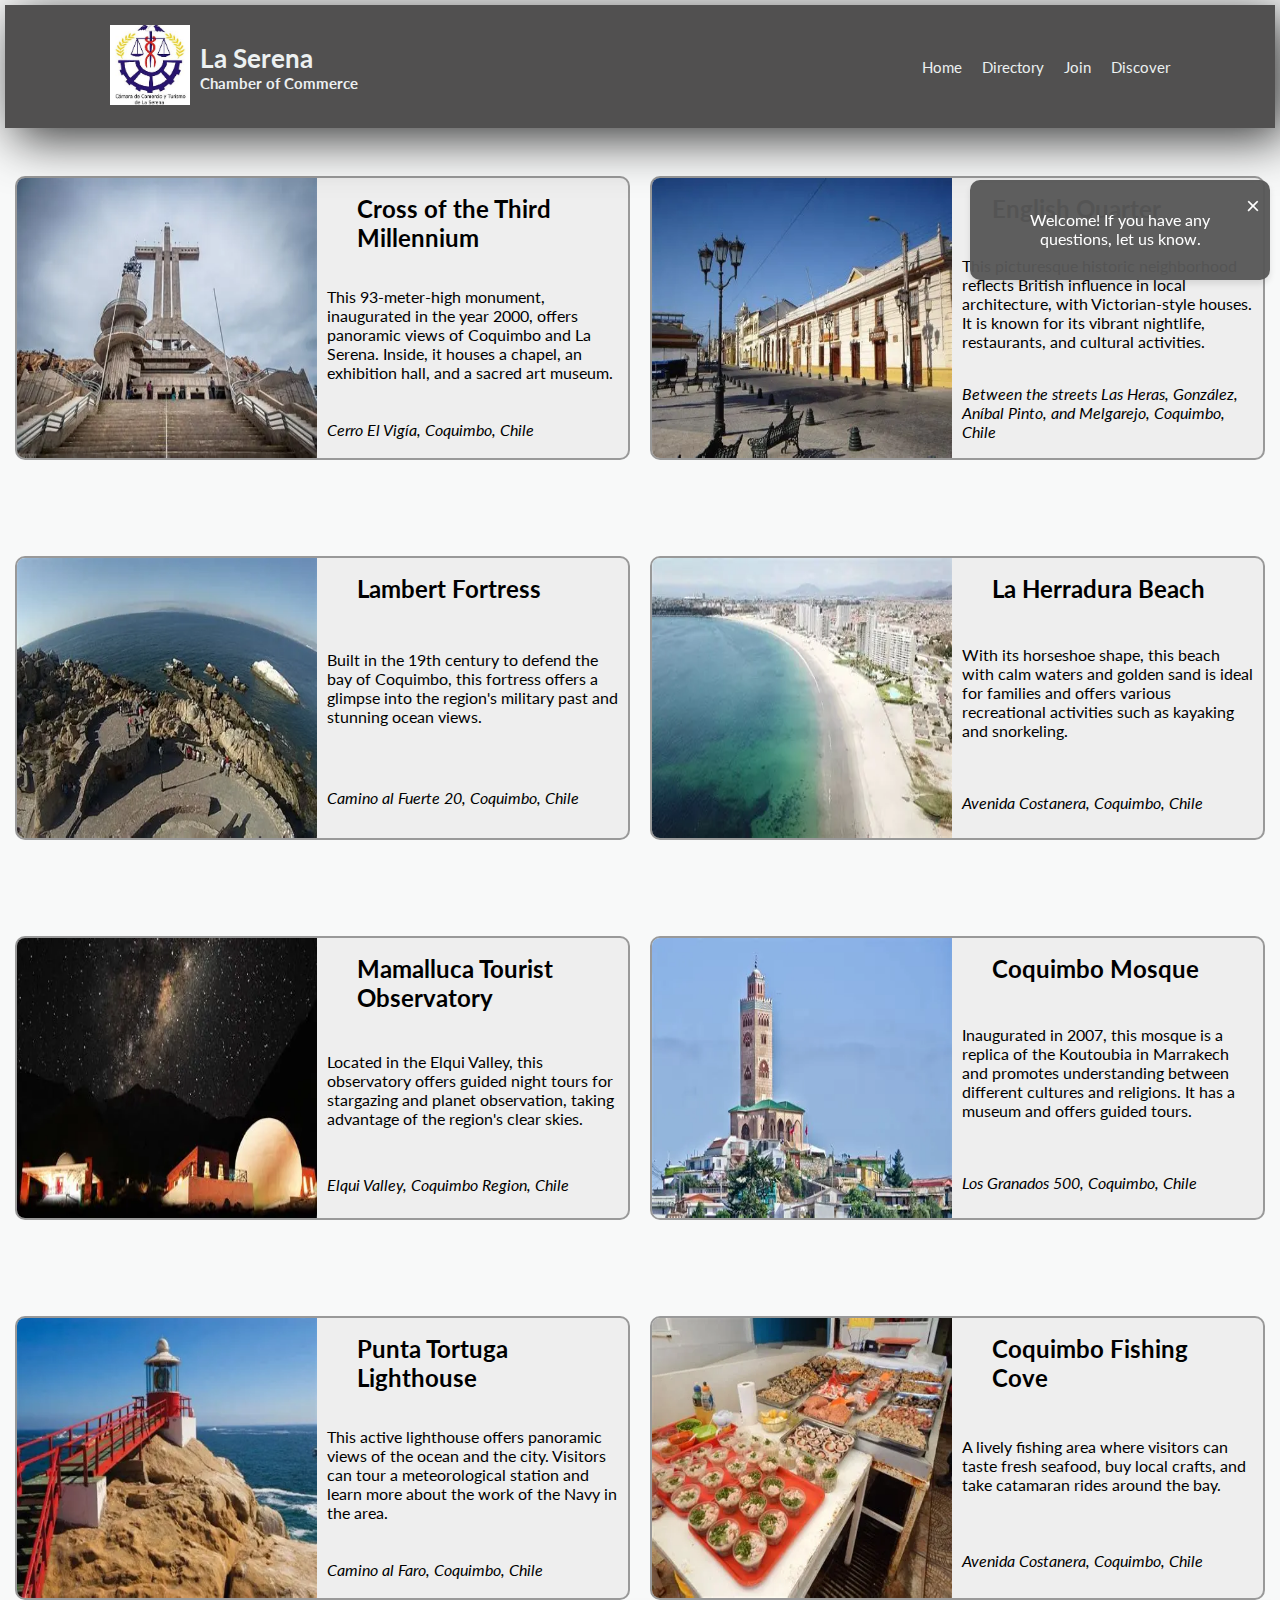
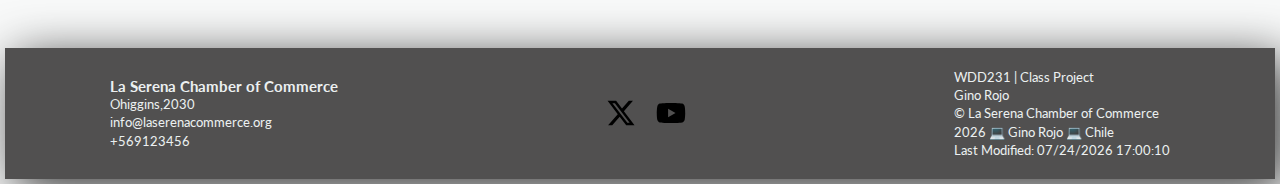
<file: chamber/discover.html>
<!DOCTYPE html>
<html lang="en">
    <head>
        <meta charset="UTF-8">
        <meta name="viewport" content="width=device-width, initial-scale=1.0">
        <title>La Serena Chamber of Commerce</title>
        <meta name="description" content="La Serena Chamber of Commerce">
        <meta name="author" content="Gino Rojo">
        <meta property="og:title" content="La Serena Chamber of Commerce">
        <meta property="og:type" content="website">
        <meta property="og:url" content="https://ginorojo.github.io/wdd231/chamber/directory.html">
        <meta property="og:image" content="https://www.playasdechile.com/wp-content/uploads/2024/01/playa-el-faro-1024x607.jpg">
        <link rel="icon" href="images/images.jpg">
        <link rel="stylesheet" href="styles/directory.css">
        <link rel="stylesheet" href="./styles/small.css">
        <link rel="stylesheet" href="./styles/medium.css">
        <link href="https://fonts.googleapis.com/css2?family=Lato:wght@400;700&display=swap" rel="stylesheet">
        
    </head>
<body>
    <header class="header">
        <div class="logo">
            <img src="images/images.jpg" alt="Logo">
        </div>
        <div class="title">
            <h1>La Serena</h1>
            <h3>Chamber of Commerce</h3>
        </div>
        <nav>
            <ul class="nav-links" id="nav-links">
            <li><a href="https://ginorojo.github.io/wdd231/chamber/">Home</a></li>
            <li><a href="https://ginorojo.github.io/wdd231/chamber/directory.html">Directory</a></li>
            <li><a href="https://ginorojo.github.io/wdd231/chamber/join.html">Join</a></li>
            <li><a href="https://ginorojo.github.io/wdd231/chamber/discover.html">Discover</a></li>
            </ul>
            <div class="hamburguer" id="hamburguer">
                <span class="bar"></span>
                <span class="bar"></span>
                <span class="bar"></span>
            </div>
        </nav>
    </header>
    <main>
        <div id="message-popup" class="popup">
            <div class="popup-content">
                <span id="close-popup" class="close">&times;</span>
                <p id="visit-message"></p>
            </div>
        </div>
        
        <div id="allplaces">

        </div>

        
    </main>
    


    <script src="scripts/discover.js" type="module"></script>
    <footer class="footer-container">
        <div class="direction">
            <h3>La Serena Chamber of Commerce</h3>
            <p> Ohiggins,2030</p>
            <p>info@laserenacommerce.org</p>
            <p>+569123456</p>
        </div>
        <div class="social-media">
            <img src="images/x-twitter-brands.svg" alt="twiter-icon" >
            <img src="images/youtube-brands.svg" alt="gmail-icon" >
           
        </div>
        
        <div class="name-proyect">
            <p> WDD231 | Class Project </p>
            <p> Gino Rojo</p>
            <p> © La Serena Chamber of Commerce</p>
            <p class="main"><span id="currentyear"></span> 💻 Gino Rojo 💻 Chile</p>
            <p id="lastModified"></p>
        </div>
    </footer>
</body>
</html>
</file>
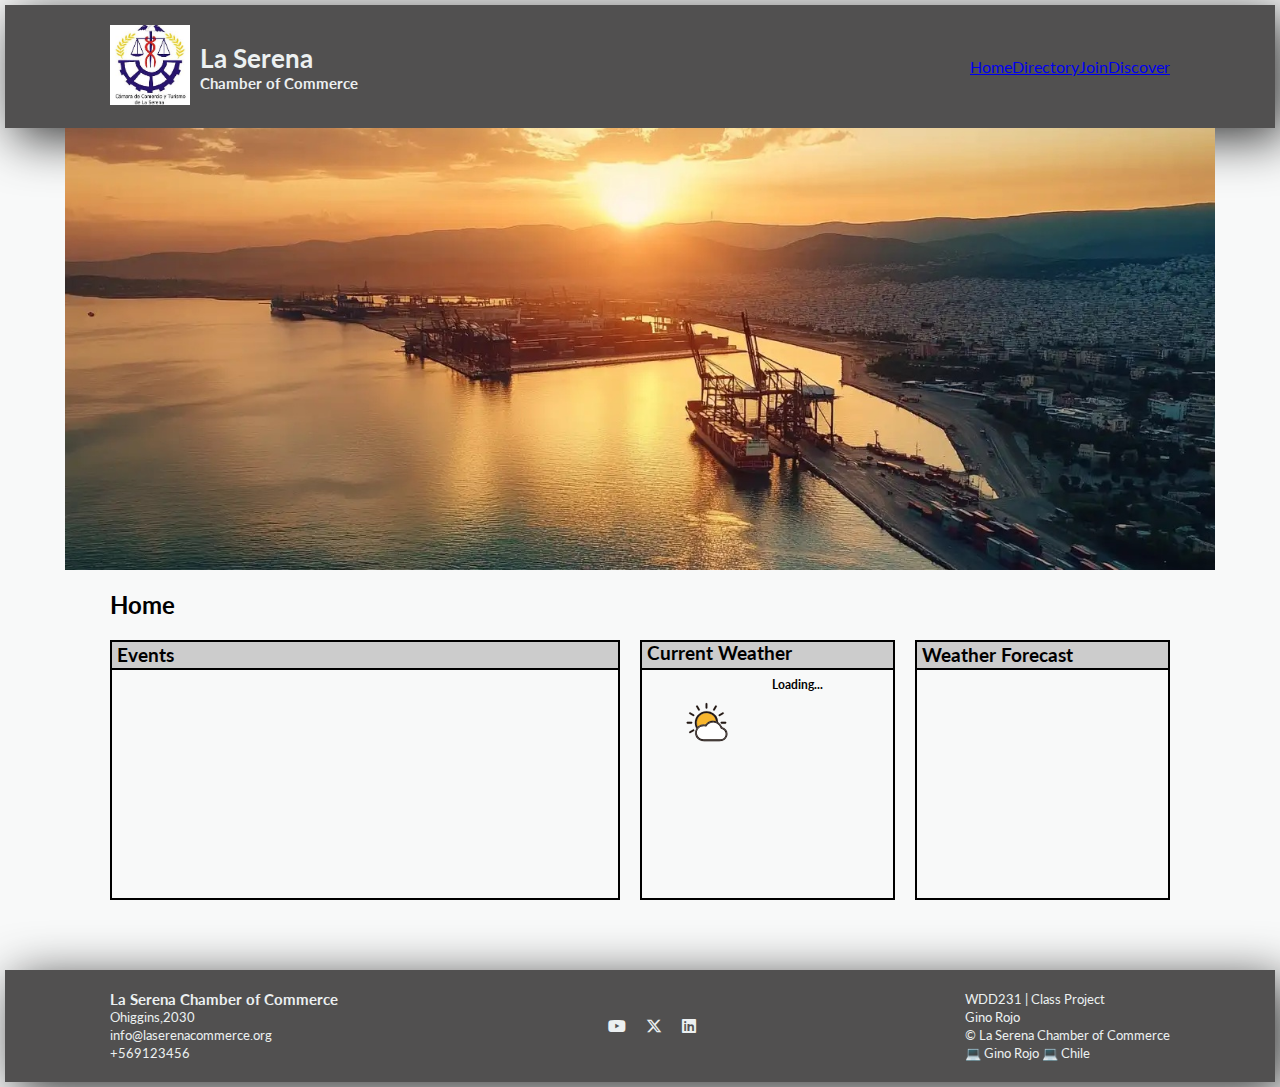
<file: chamber/home.html>
<!DOCTYPE html>
<html lang="en">
<head>
    <meta charset="UTF-8">
    <meta name="viewport" content="width=device-width, initial-scale=1.0">
    <title>La Serena Chamber of Commerce</title>
    <meta name="description" content="La Serena Chamber of Commerce">
    <meta name="author" content="Gino Rojo">
    <meta http-equiv="Content-Security-Policy" content="script-src 'self' 'unsafe-eval';">
    <meta property="og:title" content="La Serena Chamber of Commerce">
    <meta property="og:type" content="website">
    <meta property="og:url" content="https://ginorojo.github.io/wdd231/chamber/directory.html">
    <meta property="og:image" content="https://www.playasdechile.com/wp-content/uploads/2024/01/playa-el-faro-1024x607.jpg">
    <link rel="icon" href="images/images.jpg">
    <link rel="stylesheet" href="styles/directory.css">
    <link rel="stylesheet" href="https://cdnjs.cloudflare.com/ajax/libs/font-awesome/6.5.1/css/all.min.css">
    <link href="https://fonts.googleapis.com/css2?family=Lato:wght@400;700&display=swap" rel="stylesheet">
    
</head>
<body>
    <header class="header">
        <div class="logo">
            <img src="images/images.jpg" alt="Logo">
        </div>
        <div class="title">
            <h1>La Serena</h1>
            <h3>Chamber of Commerce</h3>
        </div>
        <nav class="nav">
            <a href="https://ginorojo.github.io/wdd231/chamber/Home.html">Home</a>
            <a href="https://ginorojo.github.io/wdd231/chamber/directory.html">Directory</a>
            <a href="#">Join</a>
            <a href="#">Discover</a>
        </nav>
    </header>
    <div class="hero" role="img" aria-label="Image of La Serena Chamber of Commerce">
        <img src="images/atardecer.jpg" alt="background ofice">
    </div>

    <section class="container">
        <h2 class="title-home">Home</h2>
        <div class="target1">
            <h3>Events</h3>
        </div>

        <div class="target2">
            <h3>Current Weather</h3>  
            <img id="weather-icon" src="images/icon.svg" alt="Weather icon">
            <p id="current-temp">Loading...</p>
            <p id="currentTemp"></p>
            <p id="maxTemp"></p>
            <p id="minTemp"></p>
            <p id="humidity"></p>
            <p id="sunrise"></p>
            <p id="sunset"></p>
            <p id="weather-desc"></p>
        </div>
        <div class="target3">
            <h3>Weather Forecast</h3>
            <div id="forecast-container"></div>

        </div>

    </section>

    <div class="business">
        <div class="level3-container"></div>

    </div>

    <script src="scripts/directory.js"></script>
    <footer class="footer-container">
        <div class="direction">
            <h3>La Serena Chamber of Commerce</h3>
            <p> Ohiggins,2030</p>
            <p>info@laserenacommerce.org</p>
            <p>+569123456</p>
        </div>
        <div class="social-media">
            <i class="fa-brands fa-youtube"></i>
            <i class="fa-brands fa-x-twitter"></i>
            <i class="fa-brands fa-linkedin"></i>
        </div>
        
        <div class="name-proyect">
            <p> WDD231 | Class Project </p>
            <p> Gino Rojo</p>
            <p> © La Serena Chamber of Commerce</p>
            <p class="main"><span id="currentyear"></span> 💻 Gino Rojo 💻 Chile</p>
            <p id="lastModified"></p>
        </div>
    </footer>
</body>
</html>
</file>
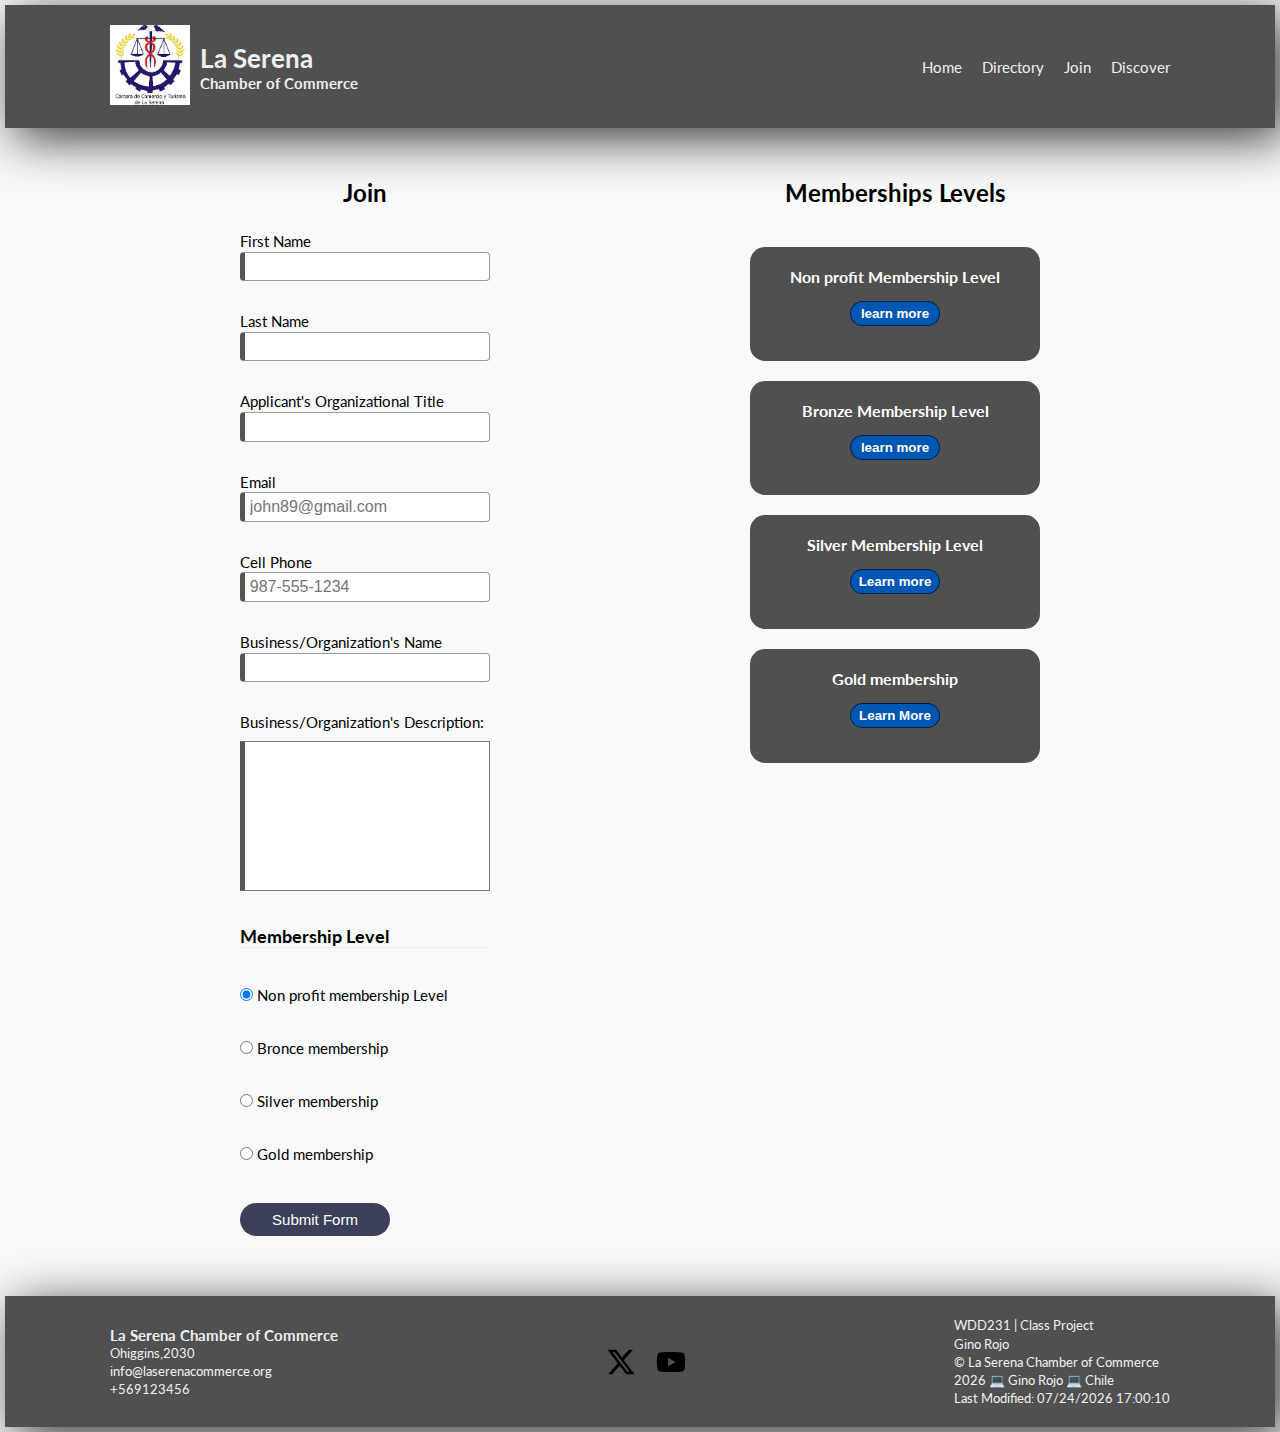
<file: chamber/join.html>
<!DOCTYPE html>
<html lang="en">
    <head>
        <meta charset="UTF-8">
        <meta name="viewport" content="width=device-width, initial-scale=1.0">
        <title>La Serena Chamber of Commerce</title>
        <meta name="description" content="La Serena Chamber of Commerce">
        <meta name="author" content="Gino Rojo">
        <meta property="og:title" content="La Serena Chamber of Commerce">
        <meta property="og:type" content="website">
        <meta property="og:url" content="https://ginorojo.github.io/wdd231/chamber/directory.html">
        <meta property="og:image" content="https://www.playasdechile.com/wp-content/uploads/2024/01/playa-el-faro-1024x607.jpg">
        <link rel="icon" href="images/images.jpg">
        <link rel="stylesheet" href="styles/directory.css">
        <link rel="stylesheet" href="./styles/small.css">
        <link href="https://fonts.googleapis.com/css2?family=Lato:wght@400;700&display=swap" rel="stylesheet">
        
    </head>
<body>
    <header class="header">
        <div class="logo">
            <img src="images/images.jpg" alt="Logo">
        </div>
        <div class="title">
            <h1>La Serena</h1>
            <h3>Chamber of Commerce</h3>
        </div>
        <nav>
            <ul class="nav-links" id="nav-links">
            <li><a href="https://ginorojo.github.io/wdd231/chamber/">Home</a></li>
            <li><a href="https://ginorojo.github.io/wdd231/chamber/directory.html">Directory</a></li>
            <li><a href="https://ginorojo.github.io/wdd231/chamber/join.html">Join</a></li>
            <li><a href="https://ginorojo.github.io/wdd231/chamber/discover.html">Discover</a></li>
            </ul>
            <div class="hamburguer" id="hamburguer">
                <span class="bar"></span>
                <span class="bar"></span>
                <span class="bar"></span>
            </div>
        </nav>
    </header>

    <main class="container-form-cards">
            <section class="left-side">
                <h2>Join</h2>
            <form method="GET" action="thankyou.html" class="form">
                <label>First Name <input type="text" name="first" required autocomplete="given-name" title="Your First Name"></label>
                <label>Last Name <input type="text" name="last" required autocomplete="family-name" title="Your Last Name">
                </label>
                <label>Applicant's Organizational Title
                <input type="text" 
                           name="title" 
                           required 
                           autocomplete="organization-title" 
                           title="Please enter the applicant's organizational title (at least 7 characters long, using only letters, hyphens, and spaces)." 
                           pattern="[A-Za-z\s\-]{7,}">
                </label>
                <label>Email <input type="email" name="email" required placeholder="john89@gmail.com"  title="Your Email" autocomplete="email"></label>
                <label>Cell Phone <input type="tel" name="phone"  autocomplete="tel" title="A Phone Number with dashes" placeholder="987-555-1234" ></label>
                <label>Business/Organization's Name <input type="text" name="organizationName" required autocomplete="organization" title="Please enter the name of the business or organization."></label>
                <label for="org-description">Business/Organization's Description:</label>
                <textarea id="org-description" name="organizationDescription" title="Provide a detailed description of the business or organization" required></textarea>
                <div class="membership-container">
                <h3>Membership Level</h3>
                <label><input type="radio" name="membership" value="Non profit membership Level" checked> Non profit membership Level</label>
                <label><input type="radio" name="membership" value="Bronce membership"> Bronce membership</label>
                <label><input type="radio" name="membership" value="Silver membership"> Silver membership</label>
                <label><input type="radio" name="membership" value="Gold membership"> Gold membership</label>
                <input type="hidden" name="timestamp" id="timestamp">
                <input type="submit" value="Submit Form">
                </div>
                  
              </form>
            </section>

        <section class="membership">
            <h2>Memberships Levels</h2>
            <div class="np-membership">
                <p>Non profit Membership Level</p>
                <button>learn more</button>
            </div>

            <div class="bronze-membership">
                <p>Bronze Membership Level</p>
                <button>learn more</button>
            </div>

           <div class="silver-membership">
                <p>Silver Membership Level</p>
                <button>Learn more</button>
           </div>

           <div class="gold-membership">
                <p>Gold membership</p>
                <button>Learn More</button>
           </div>

           <dialog id="membership-dialog" class="hidden">
            <div>
                <h2 id="dialog-Level">membership level</h2>
                <h3 id="dialog-cost">cost</h3>
                <p id="dialog-benefits">benefits</p>
                <button class="close-dialog">Close</button>
            </div>
        </dialog>
        </section>





    </main>


    <script src="scripts/join.js"></script>
    <footer class="footer-container">
        <div class="direction">
            <h3>La Serena Chamber of Commerce</h3>
            <p> Ohiggins,2030</p>
            <p>info@laserenacommerce.org</p>
            <p>+569123456</p>
        </div>
        <div class="social-media">
            <img src="images/x-twitter-brands.svg" alt="twiter-icon">
            <img src="images/youtube-brands.svg" alt="gmail-icon">
            
        </div>
        
        <div class="name-proyect">
            <p> WDD231 | Class Project </p>
            <p> Gino Rojo</p>
            <p> © La Serena Chamber of Commerce</p>
            <p class="main"><span id="currentyear"></span> 💻 Gino Rojo 💻 Chile</p>
            <p id="lastModified"></p>
        </div>
    </footer>
</body>
</html>
</file>
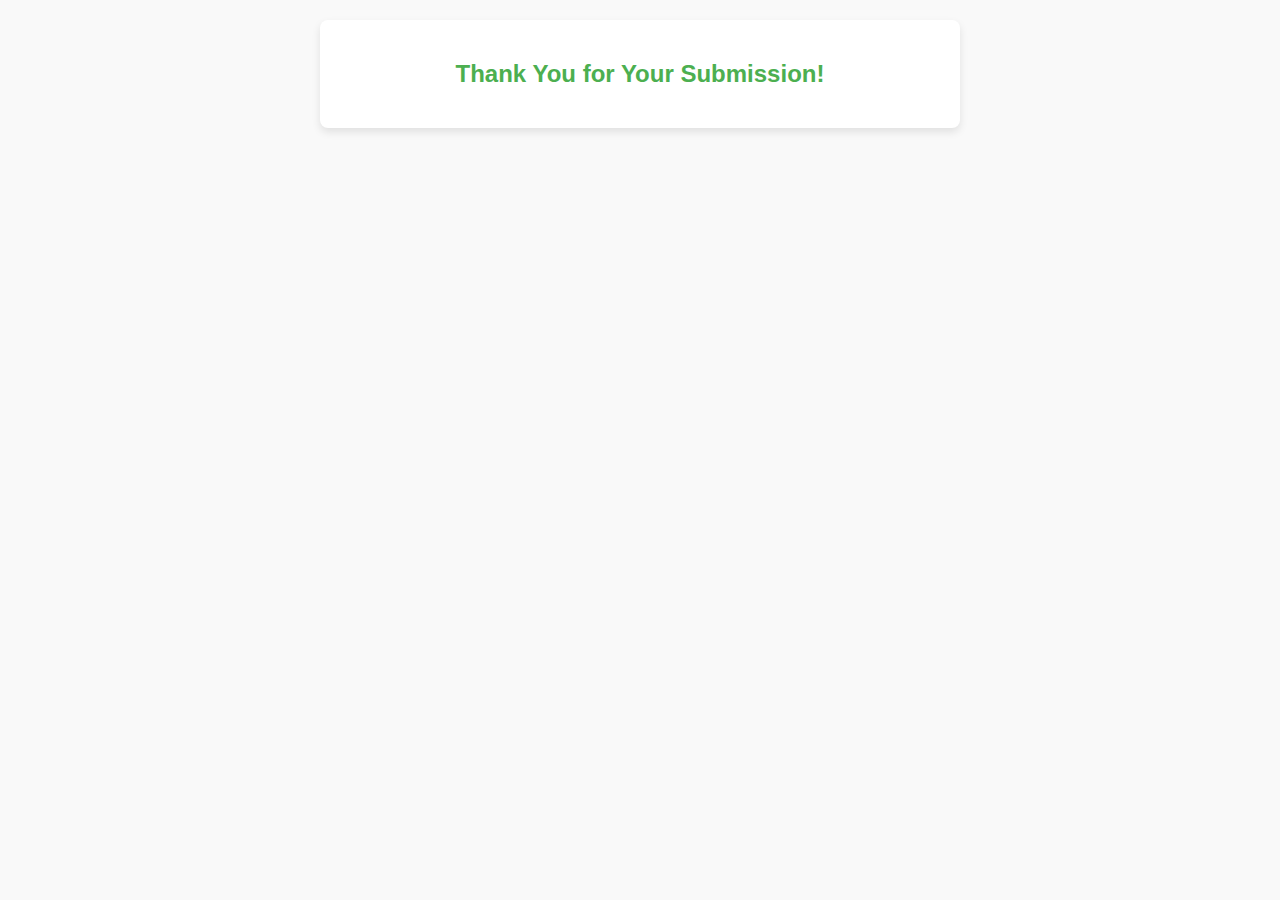
<file: chamber/thankyou.html>
<!DOCTYPE html>
<html lang="en">
<head>
    <meta charset="UTF-8">
    <meta name="viewport" content="width=device-width, initial-scale=1.0">
    <title>Thank You</title>
    <style>
        body {
            font-family: Arial, sans-serif;
            margin: 20px;
            background-color: #f9f9f9;
            color: #333;
        }
        .container {
            max-width: 600px;
            margin: auto;
            padding: 20px;
            background-color: white;
            box-shadow: 0 4px 8px rgba(0, 0, 0, 0.1);
            border-radius: 8px;
            color: black;
        }
        h2 {
            text-align: center;
            color: #4CAF50;
        }
        p {
            line-height: 1.6;
        }
    </style>
</head>
<body>
    <div class="container">
        <h2>Thank You for Your Submission!</h2>
        <div id="results">
            <!-- Aquí se insertarán los datos dinámicos con JavaScript -->
        </div>
    </div>
    <script src="./scripts/join.js"></script>

</body>
</html>
</file>
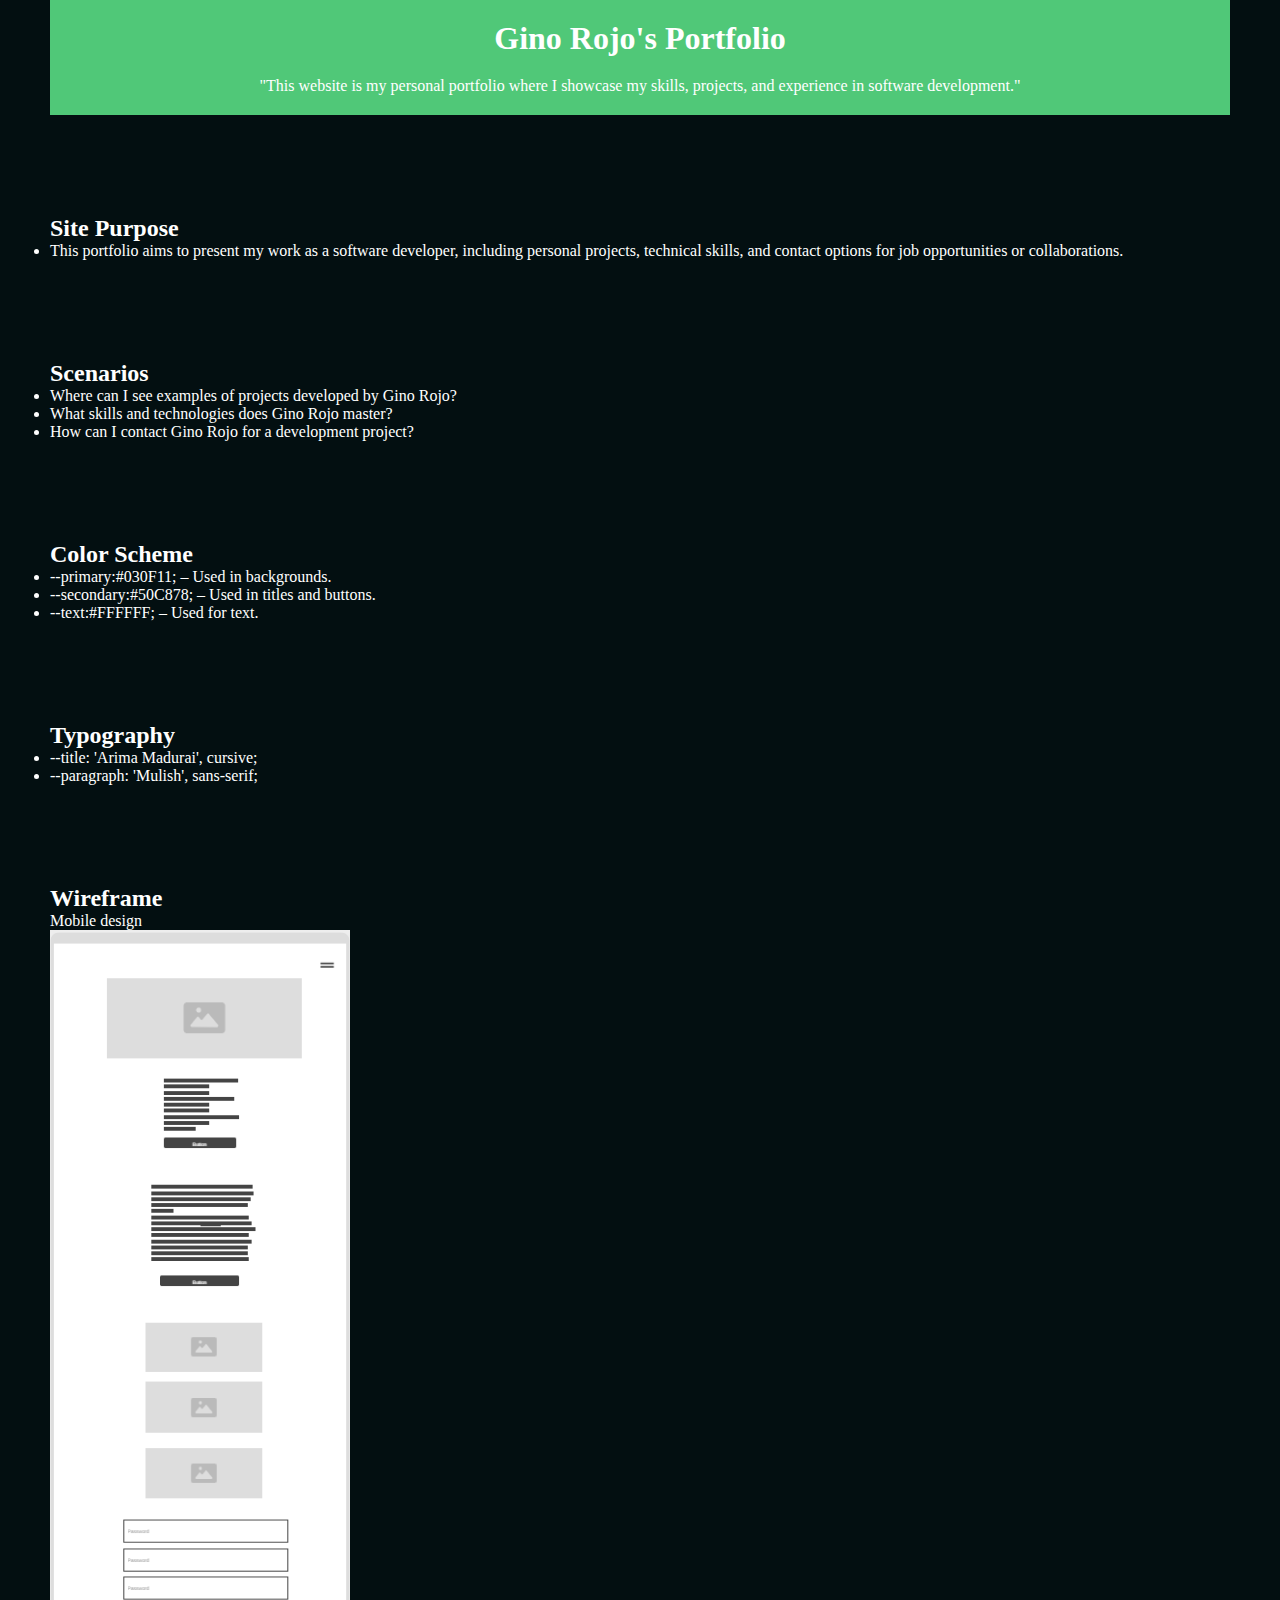
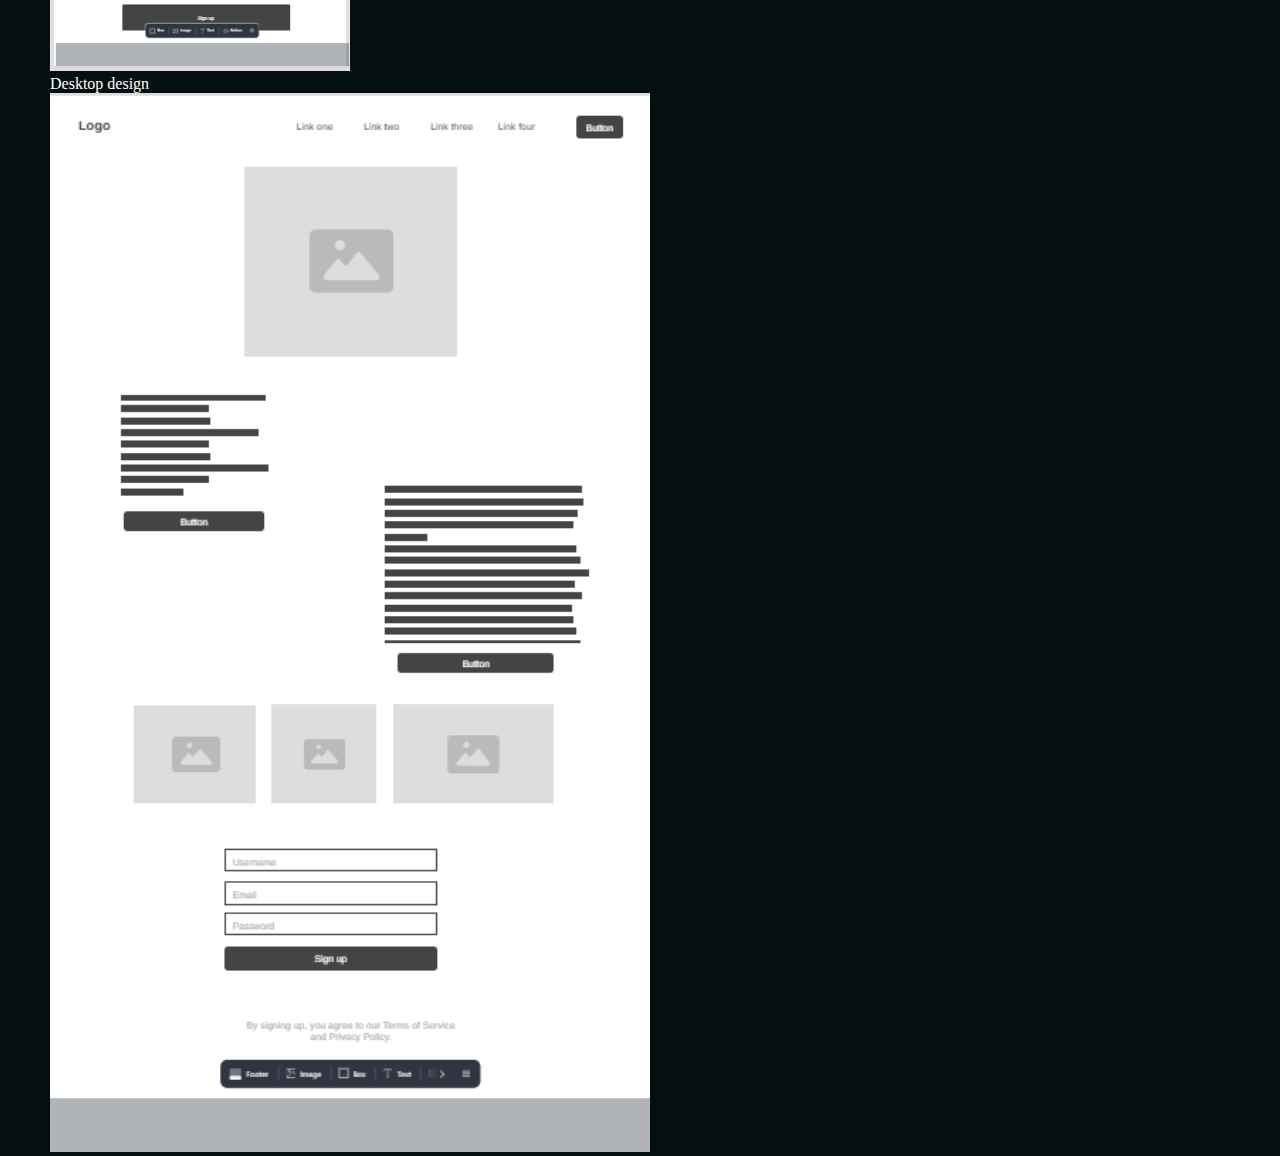
<file: proyect/siteplan.html>
<!DOCTYPE html>
<html lang="en">
  <head>
    <meta charset="UTF-8">
    <meta name="viewport" content="width=device-width, initial-scale=1.0">
    <title>Gino Rojo's Portfolio</title>
    <link rel="stylesheet" href="../proyect/styles/siteplan.css">
  </head>
  <body>
    <header>
      <h1>Gino Rojo's Portfolio</h1>
          <p>"This website is my personal portfolio where I showcase my skills,
            projects, and experience in software development."
          </p>
    </header>

    <section>
      <h2>Site Purpose</h2>
        <ul>
          <li>This portfolio aims to present my work as a software developer, including
        personal projects, technical skills, and contact options for job
        opportunities or collaborations.</li>
        </ul>
    </section>

    <section>
      <h2>Scenarios</h2>
      <ul>
        <li>Where can I see examples of projects developed by Gino Rojo?</li>
        <li>What skills and technologies does Gino Rojo master?</li>
        <li>How can I contact Gino Rojo for a development project?</li>
      </ul>
    </section>

    <section>
      <h2>Color Scheme</h2>
        <ul>
          <li>--primary:#030F11; – Used in backgrounds.</li>
          <li>--secondary:#50C878; – Used in titles and buttons.</li>
          <li>--text:#FFFFFF; – Used for text.</li>
        </ul>
    </section>

    <section>
      <h2>Typography</h2>
      <ul>
        <li>--title: 'Arima Madurai', cursive;</li>
        <li>--paragraph: 'Mulish', sans-serif;</li>
      </ul>
    </section>
    
    <section>
      <h2>Wireframe</h2>
    <p>Mobile design</p>
    <img src="./images/wireframe-small.png" alt="Mobile version Wireframe" width="300">
    <p>Desktop design</p>
    <img src="./images/wireframe-large.png" alt="Desktop version Wireframe" width="600">
    </section>
    
  </body>
</html>
</file>
<file: styles/coursehp.css>
* {
    margin: 0;
    padding: 0;
    box-sizing: border-box;
}


header {
    background-color: #253f5c;
    color: white;
    padding: 1em 0;
    text-align: center;
    position: relative;
}

nav {
    display: flex;
    justify-content: space-around;
    align-items: center;
    padding: 1em 0;
    background-color: #12181e;
}

.title{
    display: flex;
    justify-content: center;
    align-items: center;
}

.title img{
    width: 10%;
    height: auto;
    padding: 10px 2px;
    border-radius: 20px;
}

h1{
    font-size: 30px;
    font-weight: bold;
    padding: 25px;
}

.nav-links{
    list-style: none;
    display: flex;
    gap: 150px;
    justify-content: center;

}

.nav-links a{
    text-decoration: none;
    color: white;
    font-size: 18px;

}

.nav-links a:hover{
    color:orange ;
}

.hamburguer{
    display: none;
    flex-direction: column;
    cursor: pointer;
    right: 20px;
    position: absolute;
}

.bar{
    width: 25px;
    height: 3px;
    background-color: white;
    margin:4px 0;
    transition: 0.3s;

}
.main-title{
    padding:10px 20px;
}

.container{
    display: flex;
    width: 100%;
    height: auto;
    padding:10px 20px;
    gap: 10px;

}

.left-container{
    width: 60%;
    border: #12181e solid 1px;
    border-radius: 10px;

}

.left-container p{
    font-size:30px ;
    font-weight: bold;
    padding:0 5px;
}


.right-container{
    justify-content: center;
    align-items: center;
    width: 40%;
    border: #12181e solid 1px;
    border-radius: 10px;
    height: auto;
    overflow: hidden;
    
}

.right-container .chile{
    display: flex;
    justify-content: center;
    align-items: center;
    padding: 20px 20px;
}
.chile img{
    max-width: 50%;
}

.title-bar{
    display: flex;
    justify-content: center;
    background-color: #253f5c;
    color:white;
    padding: 5px;
}

.certificate {
    background:white;
    color:black;
    border-radius: 5px;
    padding:10px 20px;
}

.filters{
    display: flex;
    justify-content: center;
    padding:10px 20px;
    border: #12181e solid 1px;
}

.filters button {
    align-items: center;
    justify-content: center;
    background:black;
    color: white;
    border: none;
    padding: 10px;
    margin: 5px;
    cursor: pointer;
    align-items: center;
}
.courses {
    display: flex;
    flex-wrap: wrap;
    justify-content: center;
    border: #12181e solid 1px;
}
.courses button {
    background: #8b4f2f;
    color: white;
    border: none;
    padding: 10px 20px;
    margin: 5px;
    border-radius: 5px;
    cursor: pointer;
}
.cse {
    background: #d9d9d9;
    color: black;
}


footer {
    text-align: center;
    padding: 10px;
    background:#253f5c;
    color: white;
    margin-top: 20px;
}

.course-card {
    border: 2px solid #ccc;
    padding: 15px;
    margin: 10px;
    border-radius: 8px;
    background-color: #f9f9f9;
    transition: 0.3s;
}

.course-card.completed {
    border-color: green;
    background-color: #e8f5e9;
}

button {
    margin: 5px;
    padding: 10px 15px;
    border: none;
    cursor: pointer;
}

button:hover {
    opacity: 0.8;
}

/* Dialog Styles */
dialog {
    position: fixed;
    top: 50%;
    left: 50%;
    transform: translate(-50%, -50%);
    width: 400px;
    background-color: white;
    border-radius: 10px;
    box-shadow: 0px 4px 6px rgba(0, 0, 0, 0.1);
    padding: 20px;
    z-index: 1000;
    border: none;
    display: flex;
    flex-direction: column;
    gap: 10px;
}

dialog h2 {
    font-size: 24px;
    color: #00509e;
    text-align: center;
}

dialog h3 {
    font-size: 20px;
    color: #333;
    text-align: center;
}

dialog p {
    font-size: 16px;
    color: #555;
    margin: 5px 0;
}

.dialog-content .close-dialog {
    background: #d9534f;
    color: white;
    border: none;
    padding: 5px 10px;
    cursor: pointer;
    border-radius: 5px;
    align-self: flex-end;
}

.dialog-content .close-dialog:hover {
    background: #c9302c;
}

.hidden {
    display: none;
}
@media (max-width: 420px){
    

header {
    background-color: #253f5c;
    color: white;
    padding: 3px 15px;
    text-align: center;
    position: relative;
}

nav {
    display: flex;
    justify-content: space-around;
    align-items: center;
    padding: 1em 0;
    background-color: #12181e;
}

.title{
    padding-top: 10px;
    display: flex;
    justify-content: center;
    align-items: center;
}

.title img{
    width: 3px;
    height: auto;
    padding: 15px 10px;
    border-radius: 20px;
}

.title h1{
    font-size: 20px;
    padding: 0 20px;
    margin: 0;
}
    

}
</file>
<file: styles/small-coursehp.css>
@media(max-width: 768px){
    .container{
        display: flex;
        flex-direction: column;
        justify-content: center;
        align-items: center;
        width: 100%;
        height: auto;
        padding:10px 20px;
        gap: 10px;
    
    }
    
    .left-container{
        width: 100%;
        height: auto;
        border: #12181e solid 1px;
        border-radius: 10px;

    }

    .left-container p{
        font-size:30px ;
        font-weight: bold;
        padding:0 5px;
    }


    .right-container{
        justify-content: center;
        align-items: center;
        width: 100%;
        border: #12181e solid 1px;
        border-radius: 10px;
        height:auto;
        overflow: hidden;
    
    }
    .courses {
        display: flex;
        flex-direction: column;
        justify-content: center;
        border: #12181e solid 1px;
    }
    .courses button {
        background: #8b4f2f;
        color: white;
        border: none;
        padding: 10px 20px;
        margin: 5px;
        border-radius: 5px;
        cursor: pointer;
    }
    .cse {
        background: #d9d9d9;
        color: black;
    }
    

}




@media(max-width: 768px) {
    nav {
        justify-content: space-between;
        background-color: #253f5c;

    }
    .nav-links{
        display: none;
        position: absolute;
        top: 100%;
        right: 0;
        background-color:black ;
        width: 100%;
        flex-direction: column;
        text-align: center;
        gap: 10px;
    }
    .nav-links li{
        margin: 15px 0;

    }

    .hamburguer{
        display: flex;
        margin: 10px 10px;
        right: 20px;
    }
    .nav-links.show{
        display: flex;
        background-color: black;

    }

    .title img{
        width: 20%;
        height: auto;
        padding: 1px 1px;
        border-radius: 10px;
    }
    
}
</file>
<file: chamber/styles/directory.css>
* {
    margin: 0;
    padding: 0;
    box-sizing: border-box;
}

body {
    font-family: 'Lato',sans-serif;
    background-color:#f8f9f9;
    padding: 5px;
}

.header {
    display: flex;
    justify-content: space-between; 
    align-items: center;
    padding: 20px 105px;
    background-color: #515050;
    box-shadow:10px 10px 50px rgba(0, 0, 0, 0.8);
    position: relative;
}

.main-content {
    padding: 0px 40px;
}

.logo img {
    max-width: 80px;
    height: auto;
}

.title {
    font-size: 13px;
    font-weight: bold;
    flex: 1;
    text-align: start;
    margin: 10px;
    color:#ecf0f1  ;
}

.nav {
    display: flex;
    justify-content: space-around;
    align-items: center;
}

.nav-links{
    list-style: none;
    display: flex;
    gap: 20px;
}
.nav-links a{
    text-decoration: none;
    color:#ecf0f1;
    font-size: 15px;
}

.nav-links a:hover {
    color: #245a91;
    background-color: transparent;
}
.hamburguer{
    display:none;
    flex-direction: column;
    cursor: pointer;
}

.bar{
    width: 25px;
    height: 3px;
    background-color: #ccc;
    margin: 4px 0;
    transition: 0.3s;
}
.members-container {
    display: grid;
    grid-template-columns: repeat(auto-fill, minmax(200px, 1fr));
    gap: 20px;
    margin-top: 20px;
    margin-bottom: 20px;
}

.single-column {
    width: 50%;
    margin-left: 25%;
}

.members-container.single-column {
    display: grid;
    grid-template-columns: 1fr;
}

.member-card {
    display: flex;
    flex-direction: column;
    border: 1px solid #ccc;
    padding: 15px;
    background-color: #f9f9f9;
    border-radius: 8px;
    align-items: center;
    text-align: center;
    justify-content: end;
}

.member-card a {
    color: #245a91;
    text-decoration: none;
    display: inline;
}

.member-card a:hover {
    color: #bac3cc;
}

.member-card img {
    max-width: 30%;
    height: auto;
    border-radius: 8px;
}

.member-card h3 {
    text-align: center;
    justify-content: end;
    margin-top: 10px;
}

.toggle-view {
    padding: 10px 20px;
    background-color:#245a91;
    color: white;
    border: none;
    border-radius: 5px;
    cursor: pointer;
    font-size: 16px;
    margin-top: 20px;
}

.toggle-view:hover {
    background-color:#dadada;
}

.footer-container {
    display: flex;
    flex-direction: row;
    align-items: center;
    padding: 20px 105px;
    background-color:#515050;
    color:#ecf0f1 ;
    box-shadow:10px 10px 50px rgba(0, 0, 0, 0.8);
}

.footer-container h3 {
    font-size: 15px;
    flex: 1;
}

.footer-container p {
    font-size: 13px;
    line-height: 1.4;
}

.social-media  {
    display: flex;
    flex-direction: row;
    align-items: center;
    flex: 1;
    justify-content: center;
    gap: 20px;
}

.social-media img{
    width: 30px;
    height: 30px;
    color: #ccc;
}

.hero {
    position: relative; 
    display: flex;
}

.hero img {
    width: 100%;
    height: auto; /* Se adapta al tamaño del contenedor */
    padding: 0 60px;
}

.call-to-action {
    position: absolute;
    bottom:10%; /* Distancia desde la parte inferior */
    right:10%; /* Distancia desde el lado derecho */
    color: #fff;
    font-weight: bold; /* Texto blanco */
    border-radius: 5px; /* Bordes redondeados */
}

.call-to-action .btn {
    display: inline-block; /* Asegura que el botón sea un bloque interactivo */
    text-decoration: none; /* Sin subrayado */
    color: #fff; /* Color del texto */
    background-color:#817f7fe6; /* Color de fondo inicial */
    padding: 10px 60px; /* Espaciado interno */
    border: none; /* Sin bordes */
    border-radius: 5px; /* Bordes redondeados */
    transition: background-color 0.3s, transform 0.3s; /* Animación suave */
}

.call-to-action .btn:hover {
    background-color: #0056b3; /* Cambia el fondo del botón al hacer hover */
    transform: scale(1.05); /* Efecto de agrandamiento */
    cursor: pointer; /* Cambia el cursor al estilo de mano */
}

.container {
    display: grid;
    grid-template-columns: 2fr 1fr 1fr;
    grid-template-rows: 30px repeat(1, 150px);
    gap:20px;
    padding: 20px 105px;
    height: 360px;
}

.title-home{
    grid-column:1/2 ;
    grid-row: 1;
    height: 20px;
}

.target1{
    grid-column:1/2 ;
    grid-row: 2;
    border: 2px solid black;
    height:260px;

}
.target1 h3{
    background-color: #ccc;
    border-bottom: 2px solid black;
    padding:2px 5px;
}

.target2{
    grid-column:2 ;
    grid-row:2;
    border: 2px solid black;
    display: grid;
    grid-template-rows:30px repeat(2, 12px);
    height:260px;
    
}
#weather-icon{
    width: 60px; /* Change the width */
    height: auto; /* Maintain aspect ratio */
    display: block; /* Ensure it's treated as a block element */
    margin: 20px auto; /* Center horizontally */
}

.target2 h3{
    grid-column: 1/3;
    background-color: #ccc;
    height: 28.6px;
    border-bottom: 2px solid black;
    padding:0 5px;
    
}

.target2 p{
    grid-column:2/3 ;
    font-size: 12px;
    font-weight: bold;
    padding-top: 5px;
    
}
.target3 p{
    font-size: 12px;
    font-weight: bold;
    padding-top: 5px;
}

.target3{
    grid-column:3/4 ;
    grid-row: 2;
    border: 2px solid black;
    height:260px;

}
.target3 h3{
    background-color: #ccc;
    border-bottom: 2px solid black;
    padding:2px 5px;
}

.level3-container{
    display: grid;
    grid-template-columns: 1fr 1fr 1fr;
    justify-content: center;
    padding: 20px 105px;
    gap: 10px;

}
.level3-container .member-card {
    border: 2px solid black;
    padding: 20px 60px;
}

.day-card {
    display: flex;
    background-color: #f9f9f9;
  }
  
  .columns {
    display: flex;
    width: 100%;
  }
  
  .icon-column {
    flex: 1;
    text-align: center;
  }
  
  .data-column {
    flex: 2;
    padding-left: 10px;
    text-align: center;
  }

.container-form-cards h2{
    display: flex;
    justify-content: center;
}

.container-form-cards{
    display: flex;
    padding:50px 105px ;
    justify-content: space-around;
}


  .form {
    display: flex;
    flex-direction: column;
    gap: 10px;
    padding-top: 20px;
}

form label {
    font-size: 15px; /* 0.8rem = 12.8px */
    color: black;
    padding-top: 5px; /* 0.2rem = 3.2px */
}

form h3 {
    font-size: 18px; /* 0.9rem = 14.4px */
    color: black;
    margin: 24px 0 3.2px 0; /* 1.5rem = 24px, 0.2rem = 3.2px */
    border-bottom: 1px solid #eee;
}

form input[type=text],
form input[type=tel],
form input[type=date],
form input[type=email],
form select {
    display: block;
    margin: 1.6px 0 16px 0; /* 0.1rem = 1.6px, 1rem = 16px */
    padding: 4.8px; /* 0.3rem = 4.8px */
    border: 1px solid #999;
    border-radius: 4px;
    border-left-width: 5px;
    border-left-color: #555;
    font-size: 16px; /* 1rem = 16px */
    color: #3D405B;
    width: 250px;
}

form input[type=submit] {
    border: none;
    text-align: center;
    background-color: #3D405B;
    color: white;
    border-radius: 20px; /* 1rem = 16px */
    padding: 8px 3px; /* 0.75rem = 12px, 1.5rem = 24px */
    margin: 10px 0; /* 2rem = 32px */
    font-size: 15px; /* 1.2rem = 19.2px */
    width: 150px;
}

form input[type=submit]:hover {
    background-color: #3d405b92;
    transform: scale(1.05);
    cursor: pointer;
}

form textarea {
    width: 250px; /* Ancho del textarea */
    height: 150px; /* Altura del textarea (opcional) */
    font-size: 16px; /* Tamaño del texto */
    padding: 8px; /* Espaciado interno */
    resize: none; /* Evita que el usuario cambie el tamaño si no lo deseas */
    border-left-width: 5px;
    border-left-color: #555;
}

.membership-container{
    display: flex;
    flex-direction: column;
    justify-content: center;
    gap: 30px;

}


.membership{
    display: flex;
    flex-direction: column;
    gap:20px;
}

.membership h2{
   padding-bottom: 20px;
}



.np-membership,
.bronze-membership,
.silver-membership,
.gold-membership {
    display: flex;
    flex-direction: column;
    align-items: center;
    background-color:#515050;
    color:white;
    padding: 20px 40px;
    border-radius: 15px;
    font-weight: bold;
    animation: fadeIn 1s ease-in-out;
}
    @keyframes fadeIn {
        from {
            opacity: 0;
            transform: scale(0.8); /* Más pequeño al inicio */
        }
        to {
            opacity: 1;
            transform: scale();   /* Tamaño normal al final */
        }
    }
    
.np-membership button,
.bronze-membership button,
.silver-membership button,
.gold-membership button {

   width: 50px;
   height: 25px;
   margin: 15px 10px;
   background-color: #0056b3;
   border-radius: 15px;
   width: 90px;
   color: white;
   font-weight: bold;
   border: 1px solid rgba(0, 0, 0, 0.603);
   cursor: pointer;
}

.np-membership button:hover,
.bronze-membership button:hover,
.silver-membership button:hover,
.gold-membership button:hover {
    background-color:#E07A5F; /* Semi-transparent blue */
}


dialog {
    position: fixed;
    top: 50%;
    left: 50%;
    transform: translate(-50%, -50%);
    width: 400px;
    background-color: white;
    border-radius: 10px;
    box-shadow: 0px 4px 6px rgba(0, 0, 0, 0.1);
    padding: 20px 20px;
    z-index: 1000;
    border: none;
    display: flex;
    flex-direction: column;
    align-items: center;
    gap: 10px;
    animation: fadeIn 0.7s ease-in-out;
}

dialog::backdrop {
    background-color: rgba(0, 0, 0, 0.5); /* Fondo semitransparente detrás del cuadro */
}

@keyframes fadeIn {
    from {
        opacity: 0;
        transform: scale(0.8); /* Más pequeño al inicio */
    }
    to {
        opacity: 1;
        transform: scale();   /* Tamaño normal al final */
    }
}


.close-dialog {
    background-color:#00509e;
    border-radius: 10px;
    width: 60px;
    height: 25px;
    color:white ;
    font-weight: bold;
    cursor: pointer;
}

.close-dialog:hover{
    background-color: #004f9eb3;
}



.hidden {
    display: none; /* Asegura que el diálogo no sea visible inicialmente */
}

dialog h2 {
    font-size: 24px;
    color: #00509e;
    text-align: center;
}

dialog h3 {
    font-size: 20px;
    color: #333;
    text-align: center;
}

dialog p {
    font-size: 16px;
    color: #555;
    margin: 5px 0;
}

.hidden {
    display: none;
}

#allplaces div{
    margin:  3rem  10px;
    border: 2px solid #999;
    background-color:  #eee;
    border-radius: 10px;
    overflow:hidden;

    display: grid;
    grid-template-areas: 
    "name"
    "photograph"
    "description"
    "location"
    
    
    ;
}

#allplaces div h2{
    margin: 1rem 40px;
    grid-area: name;

}

#allplaces div img{
    width: 100%;
    grid-area: photograph;
    height: auto;
}


#allplaces div p{
    margin: 1rem 10px;
    grid-area: description;

}

#allplaces div address{
    margin: 1rem 10px;
    grid-area: location;
}

.popup {
    display: flex;
    justify-content: end;
    align-items: start;
    position: fixed;
    top: 20%;
    left: 0;
    width: 100%;
    height: 100%;
    opacity: 0;
    transform: scale(0.8);
    transition: opacity 0.4s ease-in-out, transform 0.4s ease-in-out;
    padding-right: 10px;
}

.popup.show {
    opacity: 1;
    transform: scale(1);
}

.popup-content {
    background: rgba(87, 87, 87, 0.96);
    padding: 30px;
    border-radius: 10px;
    text-align: center;
    width: 300px;
    height: 100px;
    box-shadow: 0px 4px 6px rgba(0, 0, 0, 0.1);
    color: white;
}

.close {
    position: absolute;
    top: 10px;
    right: 20px;
    font-size: 24px;
    cursor: pointer;
}
</file>
<file: chamber/styles/small.css>
@media (max-width: 1024px) {


    .hero {
        position: relative; 
        display: flex;
    }
    
    .hero img {
        width: 100%;
        height: auto; /* Se adapta al tamaño del contenedor */
        padding: 0 0px;
    }


    .container {
        display: grid;
        grid-template-columns:1fr 1fr ;
        grid-template-rows:0.5fr 1fr 1fr;
        gap:20px;
        padding: 20px 60px;
        height: 720px;
    }
    
    .title-home{
        grid-column:1 ;
        grid-row: 1;
        height: 10px;

    }
    
    .target1{
        grid-column:1/3 ;
        grid-row: 2;
        border: 2px solid black;
        height:260px;
    
    }
    .target1 h3{
        background-color: #ccc;
        border-bottom: 2px solid black;
    }
    
    .target2{
        grid-column:1/2;
        grid-row:3;
        border: 2px solid black;
        display: grid;
        grid-template-rows:30px repeat(2, 12px);
        height:260px;
        

    }

    #weather-icon{
        width: 30px; /* Change the width */
        height: auto; /* Maintain aspect ratio */
        display: block; /* Ensure it's treated as a block element */
        margin: 20px auto; /* Center horizontally */
    }
    .target2 h3{
        grid-column: 1/3;
        background-color: #ccc;
        height: 28px;
        border-bottom: 2px solid black;
        
    }
    
    .target2 p{
        grid-column:2/3 ;
        
    }
    .target3{
        grid-column:2/3 ;
        grid-row: 3;
        border: 2px solid black;
        height:260px;
    }
    .target3 h3{
        background-color: #ccc;
        border-bottom: 2px solid black;
    }
    .target3 p{
        padding-top: 8px;
    }
}



@media(max-width: 768px) {
    .header {
        display: flex;
        justify-content: space-between;
        align-items: center;
        padding: 10px 20px;
    }

    .main-content {
        padding: 0px 40px;
    }

    .logo img {
        max-width: 50px;
    }

    h1 {
        font-size: 10px;
    }

    h3 {
        font-size: 8px;
    }

    .title {
        flex: 1;
        text-align: start;
        margin: 10px;
    }

    .nav {
        display: flex;
        gap: 1px;
    }

    .nav a {
        text-decoration: none;
        font-weight: bold;
        padding: 5px 10px;
        font-size: 9px;
    }

    .members-container {
        display: grid;
        grid-template-columns: 1fr 1fr;
        gap: 20px;
        margin-top: 20px;
        justify-items: center;
        place-items: center;
    }

    .members-container.single-column {
        display: grid;
        grid-template-columns: 1fr;
    }

    .member-card {
        width: 140px;
        display: flex;
        flex-direction: column;
        border: 1px solid #ccc;
        background-color: #f9f9f9;
        border-radius: 8px;
        align-items: center;
        text-align: center;
        justify-content: end;
    }

    .member-card img {
        max-width: 50%;
        height: auto;
        border-radius: 8px;
    }

    .member-card h3 {
        text-align: center;
        justify-content: end;
        margin-top: 20px;
        font-size: 15px;
    }

    .member-card p a {
        font-size: 5px;
    }

    .footer-container {
        display: flex;
        flex-direction: row;
        align-items: flex-start;
        padding: 10px 20px;
    }

    .footer-container h3 {
        font-size: 12px;
        flex: 1;
        padding-bottom: 8px;
    }

    .footer-container p {
        font-size: 10px;
        line-height: 20px;
        line-height: 1.3;
    }

    .social-media {
        display: flex;
        flex-direction: row;
        align-items: center;
        flex: 1;
        justify-content: center;
        gap: 5px;
    }

    .social-media i {
        font-size: 20px;
    }

    .name-proyect {
        display: flex;
        flex-direction: column;
        padding-left: 40px;
    }

    .container {
        display: grid;
        grid-template-columns:1fr;
        grid-template-rows:1fr 1fr 1fr 1fr;
        gap:20px;
        padding: 20px 60px;
        height: 900px;
    }
    
    .title-home{
        grid-column:1 ;
        grid-row: 1;
        height: 10px;
    }
    
    .target1{
        grid-column:1 ;
        grid-row: 2;
        border: 2px solid black;
        height:260px;
    
    }
    .target1 h3{
        background-color: #ccc;
        border-bottom: 2px solid black;
    }
    
    .target2{
        grid-column:1 ;
        grid-row:3;
        border: 2px solid black;
        display: grid;
        grid-template-rows:30px repeat(2, 12px);
        height:260px;
        

    }
    #weather-icon{
        width: 80px; /* Change the width */
        height: auto; /* Maintain aspect ratio */
        display: block; /* Ensure it's treated as a block element */
        margin: 20px auto; /* Center horizontally */
    }
    
    .target2 h3{
        grid-column: 1/3;
        background-color: #ccc;
        height: 21.6px;
        border-bottom: 2px solid black;
        
    }
    
    .target2 p{
        grid-column:2/3 ;
        
    }
    .target3{
        grid-column:1 ;
        grid-row: 4;
        border: 2px solid black;
        height:260px;
    }
    .target3 h3{
        background-color: #ccc;
        border-bottom: 2px solid black;
    }
    .level3-container{
        display: grid;
        grid-template-columns: 1fr;
        grid-template-rows: 1fr 1fr 1fr;
        align-items: center;
        padding: 20px 105px;
        justify-items: center;
        gap: 20px;
       
    }
    

    .level3-container .member-card {
        border: 2px solid black;
        padding:20px  6px;
        width: 300px;
        height: 300px;
    }

    .container-form-cards{
        display: flex;
        flex-direction: column;
    }

    .form{
        justify-content: center;
        align-items: center;
    }
    .membership{
        padding-top: 30px;
    }

   
}

@media (max-width: 768px){
    nav{
        justify-content: space-between;
    }
    .nav-links{
        display: none;
        position:absolute;
        top: 100%;
        right: 0;
        width: 100%;
        flex-direction: column;
        text-align: center;
    }
    .nav-links li{
        margin: 15px 0;

    }
    .hamburguer{
        display: flex;
    }
    .nav-links.show{
        z-index: 10;
        display: flex;
        background-color:  #515050;;
    }
    .footer-container{
        display: flex;
        flex-direction: column;
        justify-content: center;
        gap: 10px;
        padding: 20px 40px;
    }

    .name-proyect{
        display: flex;
        padding: 0 0;
    }

    .social-media {
        display: flex;
        justify-content:center;
        align-items: center;
    }
    .membership-container{
        display: flex;
        flex-direction: column;
        justify-content: center;
        gap: 30px;
    
    }
    


    

}

@media (max-width: 768px) {
    .call-to-action {
        bottom: 10%; /* Ajuste de posición en pantallas más pequeñas */
        right: 15%;
        padding: 8px 20px; /* Reduce el padding */
    }

    .call-to-action .btn {
        font-size: 0.9em; /* Tamaño de texto menor */
        padding: 8px 20px; /* Ajuste en el tamaño del botón */
    }
}

@media (max-width: 480px) {
    .call-to-action {
        bottom: 10%; /* Más cercano al borde en pantallas muy pequeñas */
        right: 20%;
    }

    .call-to-action .btn {
        font-size: 0.8em; /* Tamaño aún más reducido */
        padding: 3px 8px; /* Botón más compacto */
    }

    .members-container{
        max-width: 100%;
    }
    .container{
        padding: 20px 20px;
    }
    .membership-container{
        display: flex;
        flex-direction: column;
        justify-content: center;
        gap: 30px;
    
    }




    
}

@media (max-width: 368px){
    .membership{
        width: 150px;

    }

    .container-form-cards{
        display: flex;
        justify-content: center;
        align-items: center;
    }

    .members-container{
        display: flex;
        flex-direction: column;
    }

    
}
</file>
<file: proyect/styles/style.css>
*{
    box-sizing: border-box;
    font-family: 'Work Sans';
    margin: 0;
    padding: 0;
}

html{
    scroll-behavior: smooth;
}

body{
    background-color:#1e2326 ;
}


/*menu */
.container-header{
    background-color: #030F11;
     position: fixed;
    width: 100%;
    top: 0;
    left: 0;
    z-index: 99;
}

.container-header header{
    max-width: 1100px; 
    margin: auto;
    display: flex;
    justify-content: space-between;
    align-items: center;
    padding: 15px 20px;

}
.container-header header .logo a{
    font-family: 'righteous';
    font-size: 36px;
    color: #1cb698;
    text-decoration: none;
}

.container-header header ul {
    display: flex;
    list-style: none;

}

.container-header header ul li a{
    text-align: none;
    color: #fff;
    margin: 0 15px;
    padding: 3px;
    transition: .5s;
    text-decoration: none;
}
.container-header header ul li a:hover{
    color:#1CB698 ;
}


.nav-responsive{
    background-color: #1CB698;
    color:#fff;
    padding: 5px 10px;
    border-radius: 5px;
    cursor: pointer;
    display: none;
}

/* section home */
.home{
    background: linear-gradient(to top, rgba(30,35,38,.8), rgba(30,35,38,1)),
    url(../images/fondo_11zon_11zon.webp);
    background-size: cover;
    height: 100vh;
    color: #fff;
    display: flex;
    align-items: center;
}

.home .content-banner{
    padding: 50px;
    background-color: #030F11;
    max-width: 400px;
    margin: auto;
    text-align: center;
    border-radius: 40px;
    margin-top: 140px;


}
.container-img img{
    width: 80%;
}


.home .content-banner img{
    margin-top: 40px;
    border: 10px solid #1cb698;
    display: block;
    width: 80%;
    margin: auto;
    border-radius: 100%;

}
.home .content-banner h1 {
    margin-top:10px;
    font-size: 40px;
    font-family: 'Work sans';
}

.home .content-banner h2{
    font-size: 15px;
    font-weight: normal;
}

.home .content-banner .redes a{
    color: #fff;
    display: inline-block;
    text-decoration: none;
    border: 1px solid #fff;
    border-radius: 100%;
    width: 42px;
    height: 42px;
    line-height: 42px;
    margin: 25px 5px;
    font-size: 20px;
    transition: .3s;
}

.home .content-banner .redes a:hover{
    background-color:#1cb698;
}

/* form weather */

.weather-section{
    display: flex;
    align-items: flex-start;
    justify-content: center;
    background-color:#252A2E;
    min-width: 100%;
    padding: 60px;
}


.weather-content {
    box-shadow: rgba(50, 50, 93, 0.25) 0px 50px 100px -20px, rgba(0, 0, 0, 0.3) 0px 30px 60px -30px, rgba(10, 37, 64, 0.35) 0px -2px 6px 0px inset;
    max-width: 501px;
    text-align: center;
    padding: 20px 20px 50px;
    background-color: #6e7072;
    border-radius: 9px;
}
.weather-content h1{
    font-size: 34px;
    margin-bottom: 10px;
    color: #FFF;
}
.weather-content p{
    color: #cfcfd9;
}
.result{
    margin-bottom: 8%;
}
.result p{
    margin: 5px 0 5px;
}
.result h2{
    font-size: 50px;
    line-height: 70px;
    margin: -10px 0 10px;
    color: #fff;
}
.result h5{
    font-size: 21px;
    margin: 2px;
    color: #fff;
}
form {
    display: flex;
    flex-direction: column;
}
form input[type="text"], form input[type="submit"], form select{
    width: 100%;
    margin: 0px 0 25px;
    display: inline-block;
    border: 1px solid #ccc;
    box-shadow: inset 0 1px 3px #ddd;
    border-radius: 4px;
    -webkit-box-sizing: border-box;
    -moz-box-sizing: border-box;
    box-sizing: border-box;
    padding-left: 20px;
    padding-right: 20px;
    padding-top: 12px;
    padding-bottom: 12px;
    font-family: 'Montserrat', sans-serif;
}
form input[type="submit"]{
    width: 100%;
    margin: 0 auto;
    cursor: pointer;
    background-color: #14d4a5;
    border: 1px solid #14d4a5;
    color: #fff;
    font-weight: 600;
    transition: width 1s;
}
form input[type="submit"]:hover{
    width: 50%;
}
.alert-message {
    margin: 24px 0 0;
    color: red!important;
}


/* About me section */

.about-me{
    display:flex ;
    flex-direction: column;
    background-color: #1e2326;
    color: #fff;
    padding: 50px 0px;
    gap: 5px;
}

.about-me .content-section{
    max-width: 100%;
    margin: auto;
}

.about-me h2{
    font-size: 48px;
    font-family: 'Righteous';
    text-align: center;
    padding: 20px 0;
}

.about-me h3{
    font-size: 25px;
}

.about-me .content-section p{
    font: 18px;
    line-height: 22px;
    margin-bottom: 20px;
    padding: 50px 60px;
}

.about-me .content-section p span{
    display: flex;
    justify-content: center;
    color: #1cb698; 
    font-weight: bold;

}
.about-me .row{
    display: flex;
    flex-direction: column;
    justify-content: center;
    align-items: center;
}


.row{
    display: flex;
    flex-direction: column;
    align-items: center;
    justify-content: center;
    gap: 20px;
}

.row .col{
    gap: 20px;
    justify-content: center;
    align-items: center;
}
.row .col ul{
    display: flex;
    flex-direction: column;
    align-items: start;
    
}

.about-me .row .col {
    display: flex;
    flex-direction: column;
    width: 50%;
    justify-content: center;
    align-items: center;



} 
.col li{
    margin: 10px;
}

.col a{
    text-decoration: none;
    color: #fff;
}

.col a:hover{
    color:#1cb698;
    transition: 0.5s;
}

.about-me .row .col ul strong{
    color: #1cb698;
}
.about-me .row .col ul {
    list-style: none;
}



.about-me button{
    cursor: pointer;
    background-color: transparent;
    border: 2px solid #fff;
    width: fit-content;
    display: block;
    margin: 20px auto;
    padding: 10px 22px;
    font-size: 16px;
    color:#fff;
    position: relative;
    z-index: 10;

}
.about-me button .overlay{
    position: absolute;
    top: 0;
    left: 0;
    width: 0%;
    height: 100%;
    background-color: #1cb698;
    z-index: -1;
    transition: 1s;

}
.about-me button:hover .overlay{
    width: 100%;


}


.skills{
    background-color: #252A2E;
    color: #fff;
    padding: 50px ;
    max-width: 100%;
    margin: auto;

}

.skills h2{
    font-size: 48px;
    font-family: 'Righteous';
    text-align: center;
    padding: 20px 0;
}

.skills .row{
    display: flex;
    flex-direction: row;
    align-items: center;
    justify-content: center;
}

.skills .row .col{
    width: 40%;
    padding:0.20px 10px;
}

.skills .row .col h3{
    font-size: 28px;
    font-family:'righteous';
    margin-bottom: 25px;
}

.skills .skill> span {
    font-weight: bold;
    display: block;
    margin-bottom:10px ;
} 

.skills .skill .bar-skill{
    height: 8px;
    width: 80%;
    background-color:#131517 ;
    position: relative;
    margin-bottom: 30px;
}

.skills .skill .progres{
    background-color:#1cb698 ;
    position:absolute;
    top: 0;
    left: 0;
    height: 8px;
   
}

.skills .skill .bar-skill span{
    position: absolute;
    height: 40px;
    width: 40px;
    background-color: #1cb698;
    border-radius: 50px;
    line-height: 40px;
    top: -17px;
    right: -15px;
    font-size: 14px;



}

.skills .skill .javascript{
    width:0%;
    animation: 2s javascript forwards;


}

@keyframes javascript {
    0%{width: 0%;}
    100%{width: 75%;}
    
}

.skills .skill .htmlcss{
    width:0%;
    animation: 2s htmlcss forwards;


}

@keyframes htmlcss {
    0%{width: 0%;}
    100%{width: 89%;}
    
}

.skills .skill .python{
    width:0%;
    animation: 2s python forwards;


}

@keyframes python{
    0%{width: 0%;}
    100%{width: 80%;}
    
}

.skills .skill .tailwind{
    width:0%;
    animation: 2s tailwind forwards;

}

@keyframes tailwind {
    0%{width: 0%;}
    100%{width: 70%;}
    
}

.skills .skill .comunicacion{
    width:0%;
    animation: 2s comunicacion forwards;


}

@keyframes comunicacion {
    0%{width: 0%;}
    100%{width: 80%;}
    
}

.skills .skill .trabajo{
    width:0%;
    animation: 2s trabajo forwards;


}

@keyframes trabajo {
    0%{width: 0%;}
    100%{width: 70%;}
    }

.skills .skill .creatividad{
    width:0%;
    animation: 2s creatividad forwards;


}

@keyframes creatividad {
    0%{width: 0%;}
    100%{width: 99%;}
    
}

.skills .skill .dedicacion{
    width:0%;
    animation: 2s dedicacion forwards;


}

@keyframes dedicacion{
    0%{width: 0%;}
    100%{width: 80%;}
    
}

.resume{
    background-color: #1e2326;
    color: #fff;
    padding: 50px;
    max-width:100%;
    margin: auto;

}

.resume h2{
    font-size: 48px;
    font-family: 'Righteous';
    text-align: center;
    padding: 20px 0;
}

.resume .row{
    display: flex;
    flex-direction: row;
    justify-content:center;
    align-items: center;
}

.resume .row .col{
    padding: 0 20px;
}

.resume .row .col h3{
    font-size: 28px;
    font-family: 'righteous';
    margin-bottom: 25px;
}


.resume .row .right{
    border-right: 2px solid #252A2E;
}
.row{
    padding: 25px;
    margin-bottom: 30px;
    background-color: #252A2E;
    position: relative;
}

.resume .row .item h4{
    color: #1cb698;
    font-size: 22px;
    font-weight: bold;
    display: block;
}

.resume .row .item .date{
    display: block;
    color: #1cb698;
}

.resume .row .item p{
    line-height: 24px ;
}

.resume .row .izq{
    border-right: 2px solid #1cb698;
    margin-right: 25px;
   
}

/* portafolio */

.portfolio{
    background-color: #252A2E;
    color: #fff;
    padding: 50px 20px;

}
.portfolio.content-section{
    max-width: 1100px;
    margin: auto;
}


.portfolio h2{
    font-size: 48px;
    font-family: 'Righteous';
    text-align: center;
    padding: 20px 0;
}
.portfolio .galeria{
    display: flex;
    flex-wrap: wrap;
    justify-content: space-around;
    padding:0 200px ;

}
.portfolio .galeria .proyecto{
    position: relative;
    max-width: 340px;
    height:fit-content ;
    margin: 10px;
    cursor: pointer;
}
.portfolio .galeria .proyecto img{
    width:100%;
    display: block;

}

.portfolio .galeria .proyecto .overlay{
    position: absolute;
    top: 0;
    width: 100%;
    height: 100%;
    text-align: center;
    background: linear-gradient(rgba(28,182,152,.8), rgba(28,182,152,.8));
    display: flex;
    flex-direction: column;
    justify-content: center;
    transition: 1s;
    font-size: 18px;
    letter-spacing:3px ;
    opacity: 0;

}
.portfolio .galeria .proyecto .overlay h3{
    margin-bottom: 20px;
    transition: 1s;
}

.portfolio .galeria .proyecto .overlay:hover{
    opacity: 1;

}
.portfolio .galeria .proyecto .overlay:hover h3{
    margin-bottom:0px ;
}

.contact{
    background-image:url(../images/contact_bg.png);
    background-color: #1e2326;
    color: #fff;
    padding: 50px 0;
}

.contact .content-section{
    max-width: 1100px;
    margin: auto;

}

.row1{
    display: flex;
    justify-content: center;

}
.col1{
    margin: auto;
}


.contact h2{
    font-size: 48px;
    font-family:'Reighteous';
    text-align: center;
    padding: 20px 0;
}

.contact .row1 {
    display: flex;
}
.contact .col1{
    width: 50%;
    padding: 10px;
    position: relative;
}

.contact .col1 input, .contact .col1 textarea{
    display: block;
    width: 100%;
    padding: 18px;
    border: none;
    margin-bottom: 20px;
    background-color: #252A2E;
    color: #fff;
    font-size:18px ;

}
.contact button{
    cursor: pointer;
    background-color: transparent;
    border: 2px solid #fff;
    width: fit-content;
    display: block;
    margin: 20px auto;
    padding: 10px 22px;
    font-size: 16px;
    color:#fff;
    position: relative;
    z-index: 10;


}

.contact button .overlay{
    position: absolute;
    top: 0;
    left: 0;
    width: 0;
    height: 100%;
    background-color: #1cb698;
    z-index: -1;
    transition: 1s;

}
.contact button:hover .overlay{
    width: 100%;
}

footer{
    background-color:#252A2E ;
    color: #fff;
    padding: 50px 0 30px 0;
    text-align: center;
    position: relative;
    width: 100%;

}

footer .redes{
    margin-bottom: 20px;
}

footer .redes a{
    color: #fff;
    display: inline-block;
    text-decoration: none;
    border: 1px solid #fff;
    border-radius: 100%;
    width: 42px;
    height: 42px;
    line-height: 42px;
    margin: 25px 5px;
    font-size: 20px;
    transition: .3s;

}

footer .up{
    display: block;
    width: 50px;
    height: 50px;
    background-color: #1cb698;
    color: #fff;
    position: absolute;
    left: 50%;
    transform: translateX(-50%);
    top: -25px;
    border-radius: 50%;
    line-height: 50px;
    font-size: 18px;
}

/* medias queris */

@media screen and (max-width:980px){
    nav{
        display: none;
    }
     .nav-responsive{
            display: block;
        }
     nav.responsive{
        display: block;
        position: absolute;
        right: 0;
        top: 75px;
        background-color: #252A2E;
        width: 180px;
    }

    nav.responsive ul{
        display: block !important;
    }

    nav.responsive ul li{
        border-bottom:1px solid #fff;
        padding: 10px 0;

    }
}    

@media screen and (max-width:700px) {

    .about-me{
        padding-top: 0;
    }


    .about-me .row{
        display: block;
    }
    .about-me .row .col{
        width: fit-content;
    }
    .skills .row {
        width: 100%;
        display: flex;
        flex-direction: column;
        align-items: center;
        justify-content: center;
    }

    .row h3{
        margin: auto;
    }

    .skills .row .col{
        width: 100%;
    }
    .skills{
        width: 100%;
        padding: 5px;
    }
    .skills .row .col .bar-skill{
        width: 100%;
    }

    .resume .row {
        display: flex;
        flex-direction: column;
        justify-content: center;
        align-items: center;
        padding: 10px;
    }

    .resume .row .col {
        padding: 0 ;
        width: fit-content;
    }
    .resume{
        padding: 5px;
    }

    .portfolio{
        padding: 5px;
    }

    .portfolio .galeria {
        padding: 0px;
        max-width: 100%;
    }

    .portfolio .galeria .proyecto {
        position: relative;
        max-width: 100%;
        height: fit-content;
        margin: 10px;
    }

    .contact .col1 {
        width:100%;
        padding: 10px 10px;
    }

}

@media screen and (max-width:1180px) {
    .portfolio{
        padding: 5px;
    }

    .portfolio .galeria {
        padding: 0px;
        max-width: 100%;
    }

    .portfolio .galeria .proyecto {
        position: relative;
        max-width: 100%;
        height: fit-content;
        margin: 10px;
    }

}
</file>
<file: startHere/styles/small.css>
*{box-sizing: border-box;}
html {
  -webkit-text-size-adjust: 100%; 
  -ms-text-size-adjust: 100%;
}

h1 {
  color: #3D405B;
}

form {
    margin: 1rem 2%;
  
    label {
      display: block;
      font-size: .8rem;
      color: purple;
      padding-top: .2rem;
    }
    h3 {
      font-size: .9rem;
      color: #E07A5F;
      margin: 1.5rem 0 .2rem 0;
      border-bottom: 1px solid #eee;
    }
  
    input[type=text],
    input[type=tel],
    input[type=date],
    input[type=email],
    select {
      display: block;
      margin: .1rem 0 1rem 0 ;
      padding: .3rem;
      border: 1px solid #999;
      border-radius: 4px;
      border-left-width: 5px;
      border-left-color:#555;
      font-size: 1rem;
      color: #3D405B;
      width: 250px;
    }
  
    input:required {border-left-color: #d70000;}
    input:focus {border-left-color: black; outline:none;}
    input:required:valid{border-left-color: green;}
  
    input[type=submit] {
      border: none;
      text-align: center;
      background-color: #3D405B;
      color: white;
      border-radius: 1rem;
      padding: .75rem 1.5rem;
      margin: 2rem 0;
      font-size: 1.2rem;
      -webkit-appearance: none;
      appearance: none;
    }
  }
  input:-webkit-autofill{
    -webkit-text-fill-color: #3D405B;
  }
  
  #results {
    background-color: #F4F1DE;
    padding: 0 1rem;
    border: 1px solid #E07A5F;
    border-radius: 6px;
  }
</file>
<file: startHere/styles/large.css>
@media only screen and (min-width: 38rem) {


} /*end media query*/
</file>
<file: startLab/styles/small.css>
*{box-sizing: border-box;}

#openButton {background-color: aqua;}
#dialogBox {background-color: lavender;}
#closeButton {background-color: violet;}

::backdrop{
    background-color: tomato;
}
</file>
<file: startLab/styles/large.css>
@media only screen and (min-width: 38rem) {


} /*end media query*/
</file>
<file: startLabTemple/startLabTemple/styles/small.css>
*{box-sizing: border-box;}
</file>
<file: startLabTemple/startLabTemple/styles/large.css>
@media only screen and (min-width: 38rem) {


} /*end media query*/
</file>
<file: styles/prophets.css>
/* General Page Styling */
body {
    font-family: "Roboto", sans-serif;
    margin: 0;
    padding: 0;
    background-color: #f4f4f4;
    text-align: center;
}

/* Header */
header {
    background-color: #2c3e50;
    color: white;
    padding: 20px;
}

h1 {
    margin: 0;
}

/* Filters */
#filters {
    margin: 20px 0;
}

button {
    background-color: #3498db;
    color: white;
    border: none;
    padding: 10px 15px;
    margin: 5px;
    cursor: pointer;
    font-size: 16px;
    border-radius: 5px;
}

button:hover {
    background-color: #2980b9;
}

/* Main Content */
main {
    padding: 20px;
}

/* Prophet Cards - CSS Grid */
#cards {
    display: grid;
    grid-template-columns: repeat(auto-fit, minmax(280px, 1fr));
    gap: 20px;
    justify-content: center;
    padding: 20px;
    max-width: 1200px;
    margin: auto;
}

/* Individual Prophet Card */
section {
    background-color: white;
    border-radius: 10px;
    padding: 15px;
    box-shadow: 0 4px 8px rgba(0, 0, 0, 0.2);
    text-align: center;
    transition: transform 0.2s ease-in-out;
}

section:hover {
    transform: scale(1.05);
}

/* Prophet Details */
h3,
h4 {
    margin: 10px 0;
    color: #333;
}

/* Prophet Images */
img {
    max-width: 100%;
    border-radius: 5px;
}

/* Footer */
footer {
    background-color: #2c3e50;
    color: white;
    padding: 15px;
    margin-top: 20px;
}
</file>
<file: chamber/styles/medium.css>
@media only screen and (min-width: 64rem){
    #allplaces{
        display: grid;
        grid-template-columns: 1fr 1fr;
    }
    
    #allplaces div img{
        max-width: 304px;
        min-height: 240px;
    }
    
    }

@media only screen and (min-width: 38rem){
    #allplaces div{
        grid-template-areas: 
        "photograph name"
        "photograph description"
        "photograph description"
        "photograph location" ;
    }
    
    #allplaces div img{
        width: 300px;
        height: 280px;
    }
}
</file>
<file: proyect/styles/siteplan.css>
* {
    margin: 0;
    padding: 0;
    box-sizing: border-box;
}

body{
    background-color: #030F11;
    color: white;
    display: flex;
    flex-direction: column;
    gap: 50px;
    padding: 0px 50px;

}

section {
    padding-top: 50px;
}

header{
    display: flex;
    flex-direction: column;
    justify-content: center;
    align-items: center;
    gap: 20px;
    background-color:#50C878 ;
    padding:20px 20px ;
}
</file>
